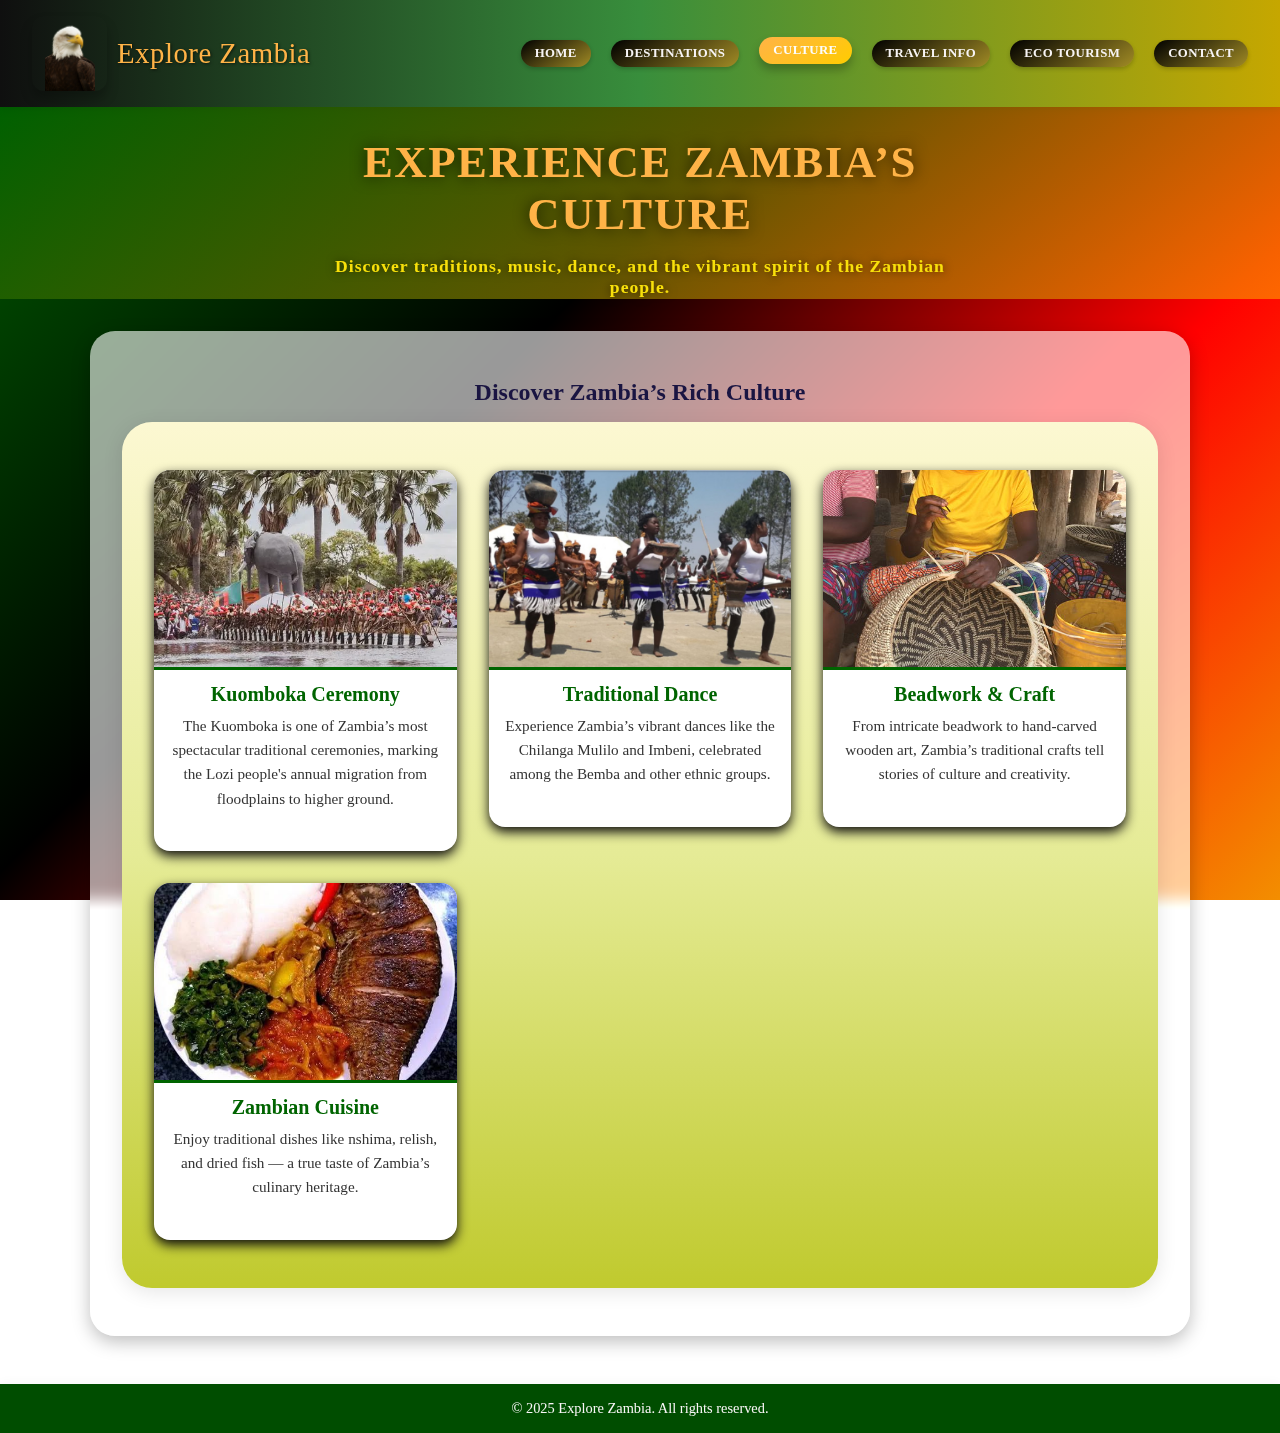
<file: culture.html>
<!DOCTYPE html>
<html lang="en">
<head>
  <meta charset="UTF-8" />
  <meta name="viewport" content="width=device-width, initial-scale=1.0" />
  <title>Explore Zambia - Culture</title>
  <link rel="stylesheet" href="assets/css/style.css" />
</head>
<body class="culture-page">

  <header>
    <a href="index.html" class="logo">
      <img class="eagle-icon" src="images/zedeagle-transparent.png" alt="Eagle Explore Zambia">
      <span>Explore Zambia</span>
    </a>
    <nav>
      <ul>
        <li><a href="index.html">Home</a></li>
        <li><a href="destinations.html">Destinations</a></li>
        <li><a href="culture.html" class="active">Culture</a></li>
        <li><a href="travel.html">Travel Info</a></li>
        <li><a href="eco.html">Eco Tourism</a></li>
        <li><a href="contact.html">Contact</a></li>
      </ul>
    </nav>
  </header>

  <!-- ===== CULTURE HERO SECTION ===== -->
  <section class="culture-hero">
    <div class="hero-text">
      <h1>Experience Zambia’s Culture</h1>
      <p>Discover traditions, music, dance, and the vibrant spirit of the Zambian people.</p>
    </div>
  </section>

  <!-- ===== MAIN CONTENT ===== -->
  <main>
  <h2>Discover Zambia’s Rich Culture</h2>

  <section class="destinations">

  <!-- Kuomboka Ceremony -->
  <a href="https://www.timeandtideafrica.com/blog/return-of-the-kuomboka-ceremony/"
     target="_blank" rel="noopener noreferrer" class="destination-card">
    <img src="images/kuomboka-ceremony.webp" alt="Kuomboka Ceremony">
    <h3>Kuomboka Ceremony</h3>
    <p>The Kuomboka is one of Zambia’s most spectacular traditional ceremonies, marking the Lozi people's annual migration from floodplains to higher ground.</p>
  </a>

  <!-- Traditional Dance -->
  <a href="https://kamangadance.wordpress.com/2009/10/15/description-and-demonstration-of-zambian-dances/"
     target="_blank" rel="noopener noreferrer" class="destination-card">
    <img src="images/traditional-dance.jpg" alt="Traditional Dance">
    <h3>Traditional Dance</h3>
    <p>Experience Zambia’s vibrant dances like the Chilanga Mulilo and Imbeni, celebrated among the Bemba and other ethnic groups.</p>
  </a>

  <!-- Beadwork & Craft -->
  <a href="https://www.etsy.com/uk/market/zambian_african_bead"
     target="_blank" rel="noopener noreferrer" class="destination-card">
    <img src="images/beadwork-craft.jpg" alt="Beadwork and Craft">
    <h3>Beadwork & Craft</h3>
    <p>From intricate beadwork to hand-carved wooden art, Zambia’s traditional crafts tell stories of culture and creativity.</p>
  </a>

  <!-- Zambian Cuisine -->
  <a href="https://www.discoverafrica.com/blog/delicious-local-dishes-to-enjoy-in-zambia/"
     target="_blank" rel="noopener noreferrer" class="destination-card">
    <img src="images/zambian-cuisine.jpg" alt="Zambian Cuisine">
    <h3>Zambian Cuisine</h3>
    <p>Enjoy traditional dishes like nshima, relish, and dried fish — a true taste of Zambia’s culinary heritage.</p>
  </a>

</section>

</main>

  <!-- ===== FOOTER ===== -->
  <footer>
    <p>&copy; 2025 Explore Zambia. All rights reserved.</p>
  </footer>

</body>
</html>
</file>
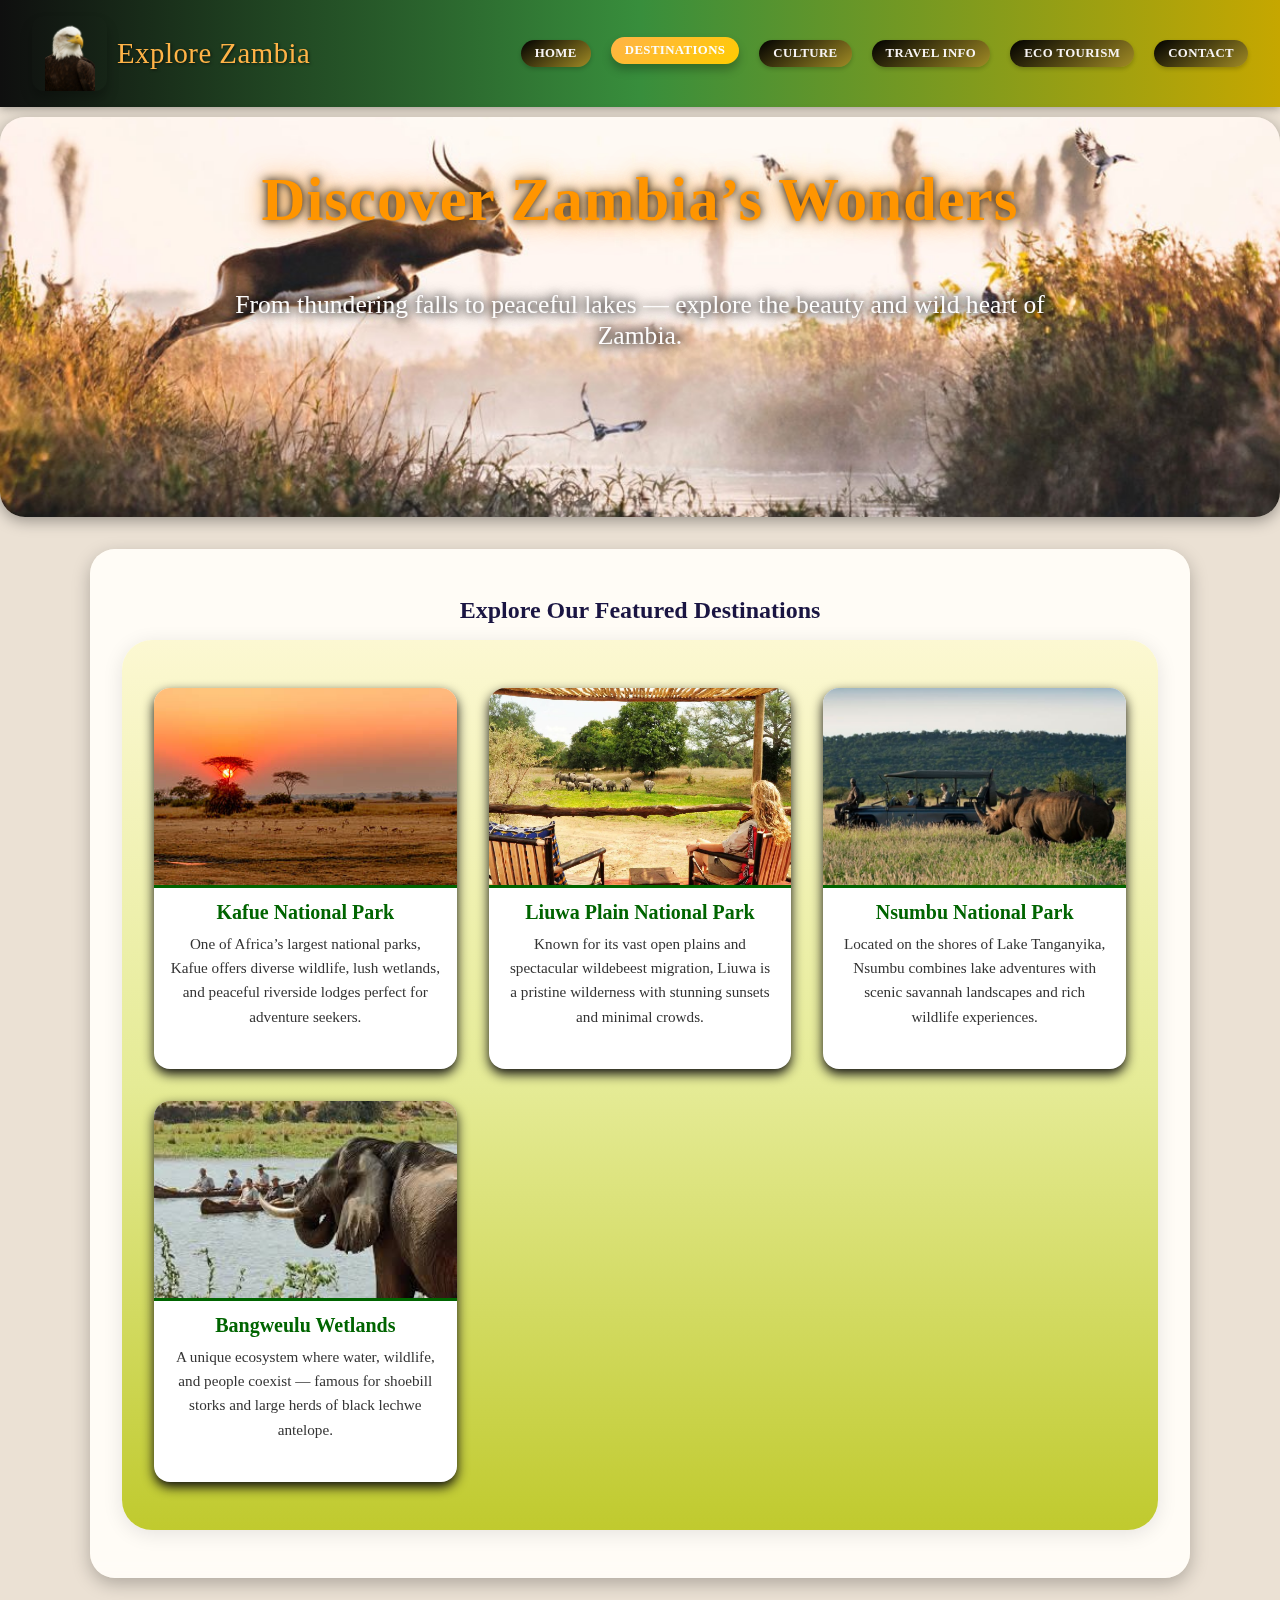
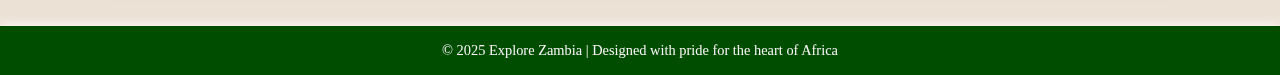
<file: destinations.html>
<!DOCTYPE html>
<html lang="en">
<head>
  <meta charset="UTF-8">
  <meta name="viewport" content="width=device-width, initial-scale=1.0">
  <title>Explore Zambia - Destinations</title>
  <link rel="stylesheet" href="assets/css/style.css">
</head>
<body class="destinations-page">

  <!-- ===== HEADER ===== -->
  <header>
    <a href="index.html" class="logo">
      <img src="images/zedeagle-transparent.png" alt="Eagle Logo" class="eagle-icon">
      <span>Explore Zambia</span>
    </a>

    <nav>
      <ul>
        <li><a href="index.html">Home</a></li>
        <li><a href="destinations.html" class="active">Destinations</a></li>
        <li><a href="culture.html">Culture</a></li>
        <li><a href="travel.html">Travel Info</a></li>
        <li><a href="eco.html">Eco Tourism</a></li>
        <li><a href="contact.html">Contact</a></li>
      </ul>
    </nav>
  </header>

  <!-- ===== HERO BANNER ===== -->
<section class="hero-banner"style="background-image: url('../images/beauty.jpg');">
  <div class="banner-content">
    <h1>Discover Zambia’s Wonders</h1>
    <p>From thundering falls to peaceful lakes — explore the beauty and wild heart of Zambia.</p>
  </div>
</section>

  <!-- ===== MAIN CONTENT ===== -->
  <!-- ===== MAIN CONTENT ===== -->
<main>
  <h2>Explore Our Featured Destinations</h2>

  <section class="destinations">

    <!-- Kafue National Park -->
    <a href="https://www.kafuenationalparkzambia.com/" 
       target="_blank" 
       rel="noopener noreferrer" 
       class="destination-card">
      <img src="images/safari.jpg" alt="Kafue National Park">
      <h3>Kafue National Park</h3>
      <p>
        One of Africa’s largest national parks, Kafue offers diverse wildlife, lush wetlands,
        and peaceful riverside lodges perfect for adventure seekers.
      </p>
    </a>

    <!-- Liuwa Plain National Park -->
    <a href="https://www.africanparks.org/the-parks/liuwa-plain" 
       target="_blank" 
       rel="noopener noreferrer" 
       class="destination-card">
      <img src="images/safari-zambia.jpg.webp" alt="Liuwa Plain National Park">
      <h3>Liuwa Plain National Park</h3>
      <p>
        Known for its vast open plains and spectacular wildebeest migration,
        Liuwa is a pristine wilderness with stunning sunsets and minimal crowds.
      </p>
    </a>

    <!-- Nsumbu National Park -->
    <a href="https://www.zambiatourism.com/destinations/national-parks/nsumbu-national-park/" 
       target="_blank" 
       rel="noopener noreferrer" 
       class="destination-card">
      <img src="images/nsumbu.jpg" alt="Nsumbu National Park">
      <h3>Nsumbu National Park</h3>
      <p>
        Located on the shores of Lake Tanganyika, Nsumbu combines lake adventures
        with scenic savannah landscapes and rich wildlife experiences.
      </p>
    </a>

    <!-- Bangweulu Wetlands -->
    <a href="https://en.wikipedia.org/wiki/Bangweulu_Wetlands" 
       target="_blank" 
       rel="noopener noreferrer" 
       class="destination-card">
      <img src="images/southluangwa.jpg" alt="Bangweulu Wetlands">
      <h3>Bangweulu Wetlands</h3>
      <p>
        A unique ecosystem where water, wildlife, and people coexist — famous for shoebill storks
        and large herds of black lechwe antelope.
      </p>
    </a>

  </section>
</main>

  <!-- ===== FOOTER ===== -->
  <footer>
    <p>&copy; 2025 Explore Zambia | Designed with pride for the heart of Africa</p>
  </footer>

</body>
</html>
</file>
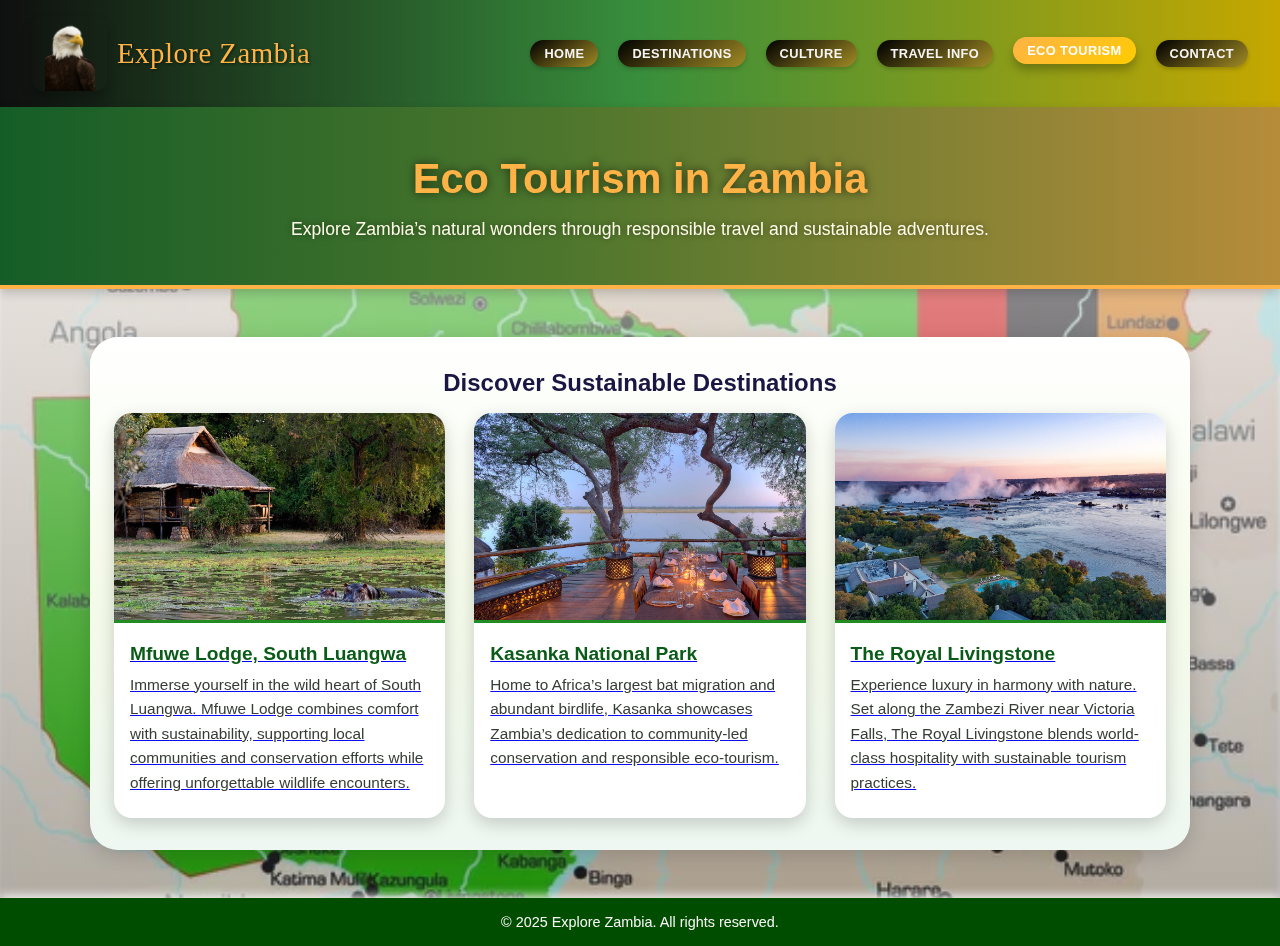
<file: eco.html>
<!DOCTYPE html>
<html lang="en">
<head>
  <meta charset="UTF-8" />
  <meta name="viewport" content="width=device-width, initial-scale=1.0" />
  <title>Eco Tourism in Zambia</title>
  <link rel="stylesheet" href="assets/css/style.css" />
</head>

<body class="eco-page">
  <!-- ===== HEADER ===== -->
  <header>
    <a href="index.html" class="logo">
      <img src="images/zedeagle-transparent.png" alt="Eagle Logo" class="eagle-icon" />
      <span>Explore Zambia</span>
    </a>

    <nav>
      <ul>
        <li><a href="index.html">Home</a></li>
        <li><a href="destinations.html">Destinations</a></li>
        <li><a href="culture.html">Culture</a></li>
        <li><a href="travel.html">Travel Info</a></li>
        <li><a href="eco.html" class="active">Eco Tourism</a></li>
        <li><a href="contact.html">Contact</a></li>
      </ul>
    </nav>
  </header>

  <!-- ===== HERO SECTION ===== -->
  <section class="eco-hero">
    <h1>Eco Tourism in Zambia</h1>
    <p>
      Explore Zambia’s natural wonders through responsible travel and sustainable adventures.
    </p>
  </section>

  <!-- ===== MAIN CONTENT ===== -->
  <main class="eco-content">
    <section class="eco-heading-banner">
      <h2>Discover Sustainable Destinations</h2>
    </section>

    <div class="eco-grid">

      <!-- Mfuwe Lodge -->
      <a href="https://www.bushcampcompany.com/camps/mfuwe-lodge" 
         target="_blank" 
         rel="noopener noreferrer" 
         class="eco-card">
        <img src="./images/slides/mfuwe-lodge-lg.jpg" alt="Mfuwe Lodge" />
        <h3>Mfuwe Lodge, South Luangwa</h3>
        <p>
          Immerse yourself in the wild heart of South Luangwa. Mfuwe Lodge combines comfort with sustainability,
          supporting local communities and conservation efforts while offering unforgettable wildlife encounters.
        </p>
      </a>

      <!-- Kasanka National Park -->
      <a href="https://kasanka.com/accommodation/" 
   target="_blank" 
   rel="noopener noreferrer" 
   class="eco-card">
  <img src="./images/slides/kasanka-river-lg.jpg" alt="Kasanka National Park" />
  <h3>Kasanka National Park</h3>
  <p>
    Home to Africa’s largest bat migration and abundant birdlife, Kasanka showcases Zambia’s dedication to
    community-led conservation and responsible eco-tourism.
  </p>
      </a>

      <!-- The Royal Livingstone -->
      <a href="https://www.anantara.com/en/royal-livingstone" 
         target="_blank" 
         rel="noopener noreferrer" 
         class="eco-card">
        <img src="./images/slides/the-royal-livingstone-lg.jpg" alt="The Royal Livingstone Hotel" />
        <h3>The Royal Livingstone</h3>
        <p>
          Experience luxury in harmony with nature. Set along the Zambezi River near Victoria Falls,
          The Royal Livingstone blends world-class hospitality with sustainable tourism practices.
        </p>
      </a>

    </div>
  </main>

  <!-- ===== FOOTER ===== -->
  <footer>
    <p>&copy; 2025 Explore Zambia. All rights reserved.</p>
  </footer>
</body>
</html>
</file>
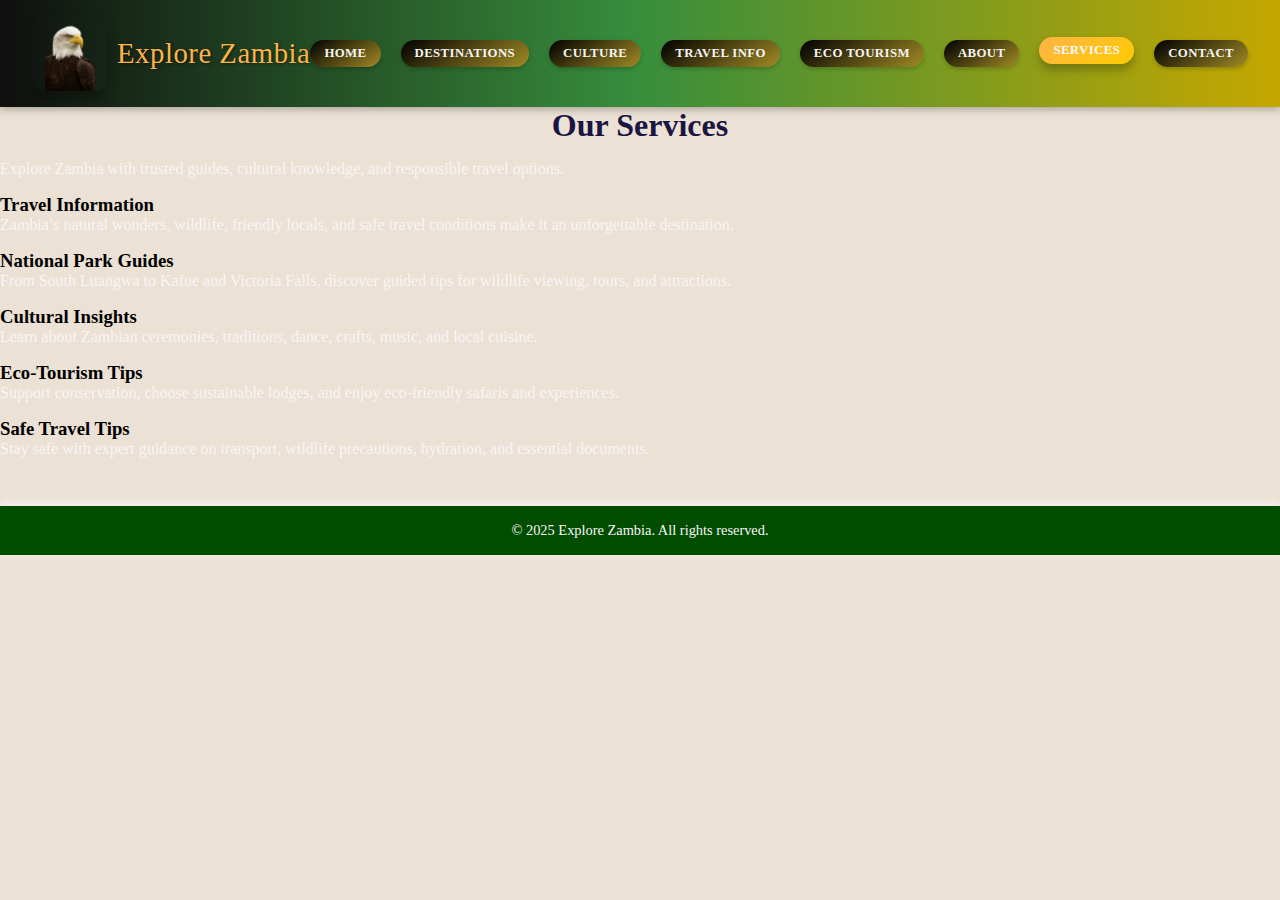
<file: services.html>
<!DOCTYPE html>
<html lang="en">
<head>
  <meta charset="UTF-8" />
  <meta name="viewport" content="width=device-width, initial-scale=1.0" />
  <title>Our Services - Explore Zambia</title>
  <link rel="stylesheet" href="assets/css/style.css" />
</head>

<body class="services-page">

<body class="services-page">

    <div class="services-pag"></div>

    <!-- HEADER -->
    <header>
      <a href="index.html" class="logo">
        <img src="images/zedeagle-transparent.png" alt="Eagle Logo" class="eagle-icon">
        <span>Explore Zambia</span>
      </a>

      <nav>
        <ul>
          <li><a href="index.html">Home</a></li>
          <li><a href="destinations.html">Destinations</a></li>
          <li><a href="culture.html">Culture</a></li>
          <li><a href="travel.html">Travel Info</a></li>
          <li><a href="eco.html">Eco Tourism</a></li>
          <li><a href="about.html">About</a></li>
          <li><a href="services.html" class="active">Services</a></li>
          <li><a href="contact.html">Contact</a></li>
        </ul>
      </nav>
    </header>

<!-- HERO SECTION -->
<section class="services-hero">
  <h1>Our Services</h1>
  <p>Explore Zambia with trusted guides, cultural knowledge, and responsible travel options.</p>
</section>

<!-- MAIN CONTAINER -->
<section class="services-section">

  <div class="services-grid">
    
    <!-- BOX 1 -->
    <div class="service-box">
      <h3>Travel Information</h3>
      <p>Zambia’s natural wonders, wildlife, friendly locals, and safe travel conditions make it an unforgettable destination.</p>
    </div>

    <!-- BOX 2 -->
    <div class="service-box">
      <h3>National Park Guides</h3>
      <p>From South Luangwa to Kafue and Victoria Falls, discover guided tips for wildlife viewing, tours, and attractions.</p>
    </div>

    <!-- BOX 3 -->
    <div class="service-box">
      <h3>Cultural Insights</h3>
      <p>Learn about Zambian ceremonies, traditions, dance, crafts, music, and local cuisine.</p>
    </div>

    <!-- BOX 4 -->
    <div class="service-box">
      <h3>Eco-Tourism Tips</h3>
      <p>Support conservation, choose sustainable lodges, and enjoy eco-friendly safaris and experiences.</p>
    </div>

    <!-- BOX 5 -->
    <div class="service-box">
      <h3>Safe Travel Tips</h3>
      <p>Stay safe with expert guidance on transport, wildlife precautions, hydration, and essential documents.</p>
    </div>

  </div>

</section>

<!-- FOOTER -->
<footer>
  <p>&copy; 2025 Explore Zambia. All rights reserved.</p>
</footer>

</body>
</html>
</file>
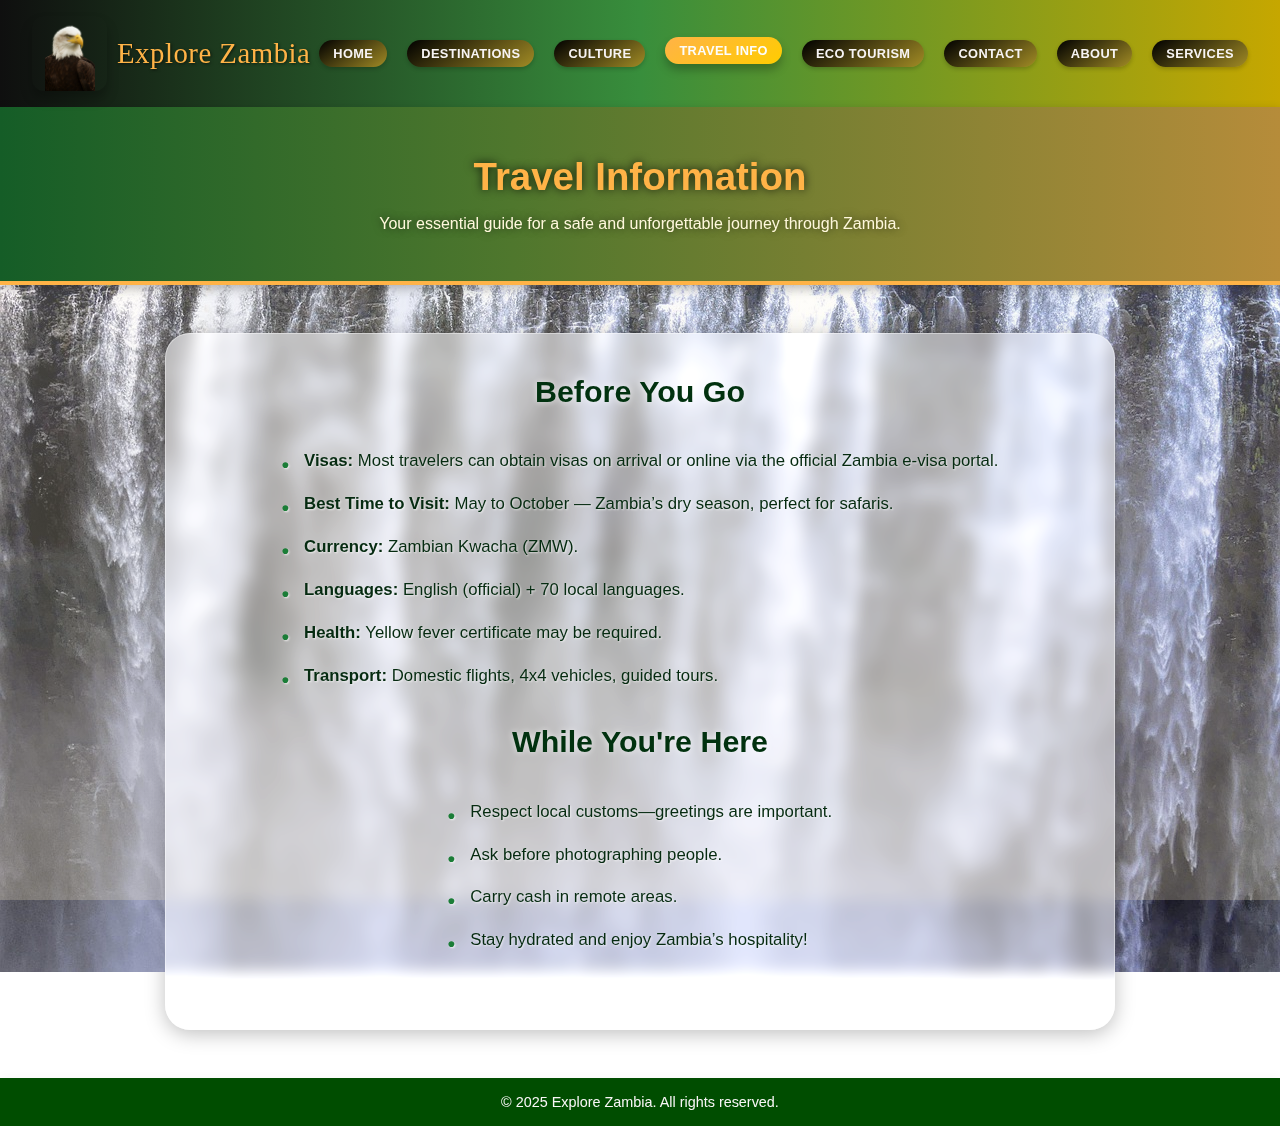
<file: travel.html>
<!DOCTYPE html>
<html lang="en">
<head>
  <meta charset="UTF-8" />
  <meta name="viewport" content="width=device-width, initial-scale=1.0" />
  <title>Explore Zambia - Travel Info</title>
  <link rel="stylesheet" href="assets/css/style.css" />
</head>

<body class="travel-page">

  <!-- HEADER -->
  <header>
    <a href="index.html" class="logo">
      <img src="images/zedeagle-transparent.png" alt="Eagle Logo" class="eagle-icon">
      <span>Explore Zambia</span>
    </a>

    <nav>
      <ul>
        <li><a href="index.html">Home</a></li>
        <li><a href="destinations.html">Destinations</a></li>
        <li><a href="culture.html">Culture</a></li>
        <li><a href="travel.html" class="active">Travel Info</a></li>
        <li><a href="eco.html">Eco Tourism</a></li>
        <li><a href="contact.html">Contact</a></li>
        <li><a href="about.html">About</a></li>
        <li><a href="services.html">Services</a></li>
      </ul>
    </nav>
  </header>

  <!-- HERO SECTION -->
  <section class="travel-hero">
    <h1>Travel Information</h1>
    <p>Your essential guide for a safe and unforgettable journey through Zambia.</p>
  </section>

  <!-- MAIN CONTENT -->
  <main class="travel-content">

    <section class="travel-basics">
      <h2>Before You Go</h2>
      <ul>
        <li><strong>Visas:</strong> Most travelers can obtain visas on arrival or online via the official Zambia e-visa portal.</li>
        <li><strong>Best Time to Visit:</strong> May to October — Zambia’s dry season, perfect for safaris.</li>
        <li><strong>Currency:</strong> Zambian Kwacha (ZMW).</li>
        <li><strong>Languages:</strong> English (official) + 70 local languages.</li>
        <li><strong>Health:</strong> Yellow fever certificate may be required.</li>
        <li><strong>Transport:</strong> Domestic flights, 4x4 vehicles, guided tours.</li>
      </ul>
    </section>

    <section class="travel-basics">
      <h2>While You're Here</h2>
      <ul>
        <li>Respect local customs—greetings are important.</li>
        <li>Ask before photographing people.</li>
        <li>Carry cash in remote areas.</li>
        <li>Stay hydrated and enjoy Zambia’s hospitality!</li>
      </ul>
    </section>

  </main>

  <!-- FOOTER -->
  <footer>
    <p>&copy; 2025 Explore Zambia. All rights reserved.</p>
  </footer>

</body>
</html>
</file>
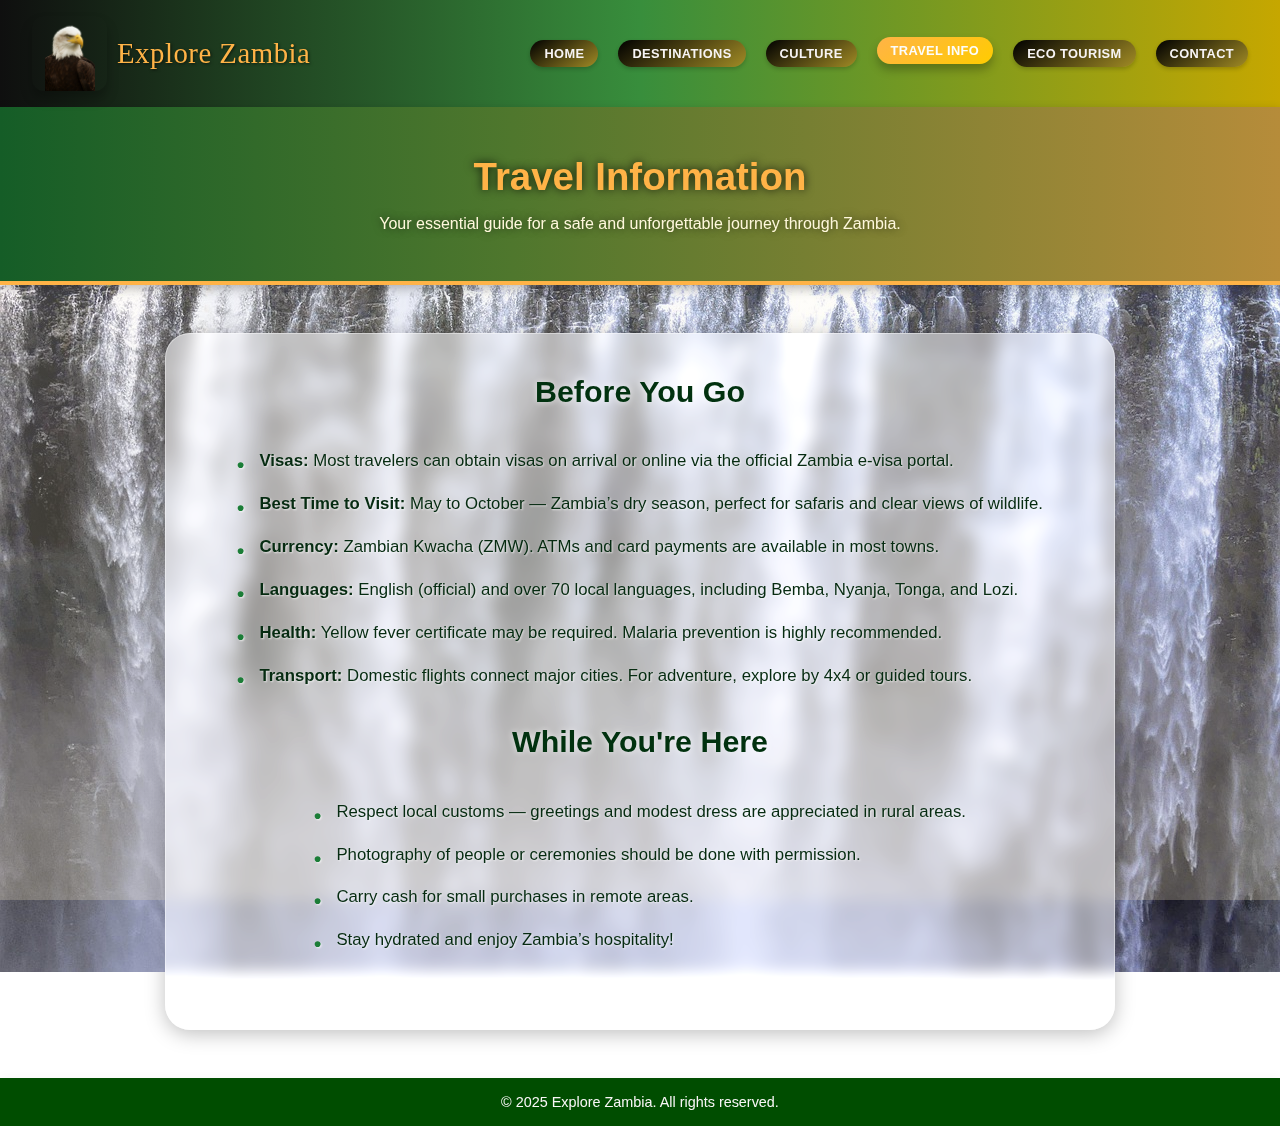
<file: assets/travel.html>
<!DOCTYPE html>
<html lang="en">
<head>
  <meta charset="UTF-8" />
  <meta name="viewport" content="width=device-width, initial-scale=1.0" />
  <title>Explore Zambia - Travel Info</title>
  <link rel="stylesheet" href="assets/css/style.css" />
</head>

<body class="travel-page">

  <!-- ===== HEADER ===== -->
  <header>
    <a href="index.html" class="logo">
      <img src="images/zedeagle-transparent.png" alt="Eagle Logo" class="eagle-icon">
      <span>Explore Zambia</span>
    </a>

    <nav>
      <ul>
        <li><a href="index.html">Home</a></li>
        <li><a href="destinations.html">Destinations</a></li>
        <li><a href="culture.html">Culture</a></li>
        <li><a href="travel.html" class="active">Travel Info</a></li>
        <li><a href="eco.html">Eco Tourism</a></li>
        <li><a href="contact.html">Contact</a></li>
      </ul>
    </nav>
  </header>

  <!-- ===== HERO SECTION ===== -->
  <section class="travel-hero">
    <h1>Travel Information</h1>
    <p>Your essential guide for a safe and unforgettable journey through Zambia.</p>
  </section>

  <!-- ===== MAIN CONTENT ===== -->
  <main class="travel-content">
    <h2>Before You Go</h2>
    <ul>
      <li><strong>Visas:</strong> Most travelers can obtain visas on arrival or online via the official Zambia e-visa portal.</li>
      <li><strong>Best Time to Visit:</strong> May to October — Zambia’s dry season, perfect for safaris and clear views of wildlife.</li>
      <li><strong>Currency:</strong> Zambian Kwacha (ZMW). ATMs and card payments are available in most towns.</li>
      <li><strong>Languages:</strong> English (official) and over 70 local languages, including Bemba, Nyanja, Tonga, and Lozi.</li>
      <li><strong>Health:</strong> Yellow fever certificate may be required. Malaria prevention is highly recommended.</li>
      <li><strong>Transport:</strong> Domestic flights connect major cities. For adventure, explore by 4x4 or guided tours.</li>
    </ul>

    <h2>While You're Here</h2>
    <ul>
      <li>Respect local customs — greetings and modest dress are appreciated in rural areas.</li>
      <li>Photography of people or ceremonies should be done with permission.</li>
      <li>Carry cash for small purchases in remote areas.</li>
      <li>Stay hydrated and enjoy Zambia’s hospitality!</li>
    </ul>
  </main>

  <!-- ===== FOOTER ===== -->
  <footer>
    <p>&copy; 2025 Explore Zambia. All rights reserved.</p>
  </footer>

</body>
</html>
</file>
<file: assets/css/style.css>
/* ===== Basic Reset ===== */
* {
  margin: 0;
  padding: 0;
  box-sizing: border-box;
}

body {
  background-color: #ebe1d4;
  background-image:
    url("https://www.transparenttextures.com/patterns/papyrus.png");
  background-size: cover;
  background-attachment: fixed;
  background-position: center;
}
.banner-content {
 margin: 10px 0 5px 0;
  height: 400px;
}

.hero-banner {
  margin: 10px 0 30px 0;
}


/* ===== HEADER ===== */
header {
  background: linear-gradient(90deg, #1b5e20 0%, #388e3c 50%, #c6a700 100%);
  color: #fff;
  display: flex;
  justify-content: space-between;
  align-items: center;
  padding: 1rem 2rem;
  box-shadow: 0 2px 8px rgba(0, 0, 0, 0.25);
}

/* Logo */
.logo {
  display: flex;
  align-items: center;
  gap: 10px;
  background: transparent;
  text-decoration: none;
}

.eagle-icon {
  width: 75px;
  height: 75px;
  object-fit: contain;
  background: none;
  border: none;
  border-radius: 12px;
  box-shadow: 0 8px 12px rgba(0, 0, 0, 0.25);
  transform: translateY(0);
  transition: transform 0.3s ease, box-shadow 0.3s ease;
}

.eagle-icon:hover {
  transform: translateY(-5px);
  box-shadow: 0 12px 20px rgba(0, 0, 0, 0.35);
}

.logo span {
  color: #fff;
  font-weight: bold;
  font-size: 1.6rem;
  transition: all 0.3s ease;
}

.logo span:hover {
  color: #e9c00b;
  text-shadow: 0 0 8px rgba(255, 204, 0, 0.6);
}

/* Navigation */
nav ul {
  list-style: none;
  display: flex;
  gap: 25px;
  margin: 0;
  padding: 0;
}

/* ===== NAVIGATION MENU ===== */
nav ul {
  list-style: none;
  display: flex;
  gap: 20px;
  margin: 0;
  padding: 0;
}

/* ===== OVAL LINK STYLING ===== */
nav a {
  display: inline-block;
  padding: 6px 14px; /* smaller padding */
  border-radius: 40px; /* slightly less oval */
  background: linear-gradient(145deg, #000000, #a18b25);
  color: #f7f4f4;
  font-weight: 600;
  font-size: 0.8rem; /* smaller text size */
  letter-spacing: 0.4px;
  text-transform: uppercase;
  text-decoration: none;
  box-shadow: 0 2px 4px rgba(0, 0, 0, 0.2);
  transition: all 0.3s ease;
}

/* ===== Hover / Active Effects ===== */
nav a:hover,
nav a.active {
  background: linear-gradient(145deg, #ffb347, #ffcc00); /* Zambia copper/gold */
  color: #fcfdfc; /* dark green text */
  transform: translateY(-3px);
  box-shadow: 0 6px 10px rgba(0, 0, 0, 0.25);
}

/* ===== HERO VIDEO SLIDER ===== */
.hero-slider {
  position: relative;
  width: 100%;
  height: 75vh;
  overflow: hidden;
}

.video-slide {
  position: absolute;
  top: 0;
  left: 0;
  width: 100%;
  height: 100%;
  opacity: 0;
  transition: opacity 1.5s ease-in-out;
  z-index: 0;
}

.video-slide video {
  width: 100%;
  height: 100%;
  object-fit: cover;
}

.video-slide.active {
  opacity: 1;
  z-index: 1;
}

/* ===== HERO TEXT (Above Video) ===== */
.hero-text {
  position: absolute;
  top: 15%;
  left: 50%;
  transform: translateX(-50%);
  text-align: center;
  background: none;
  z-index: 3;
}

.hero-text h1 {
  font-size: 4em;
  color: #f06407;
  font-weight: 800;
  text-transform: uppercase;
  letter-spacing: 1.5px;
  text-shadow:
    0 0 12px rgba(5, 5, 5, 0.8),
    0 0 20px rgba(255, 179, 71, 0.8);
}

.hero-text p {
  font-size: 1.4em;
  color: #ffe291f5;
  font-weight: 600;
  margin-top: 10px;
  text-shadow: 0 0 10px rgba(0, 0, 0, 0.8);
  letter-spacing: 1px;
}

/* ===== MAIN CONTENT ===== */
main {
  padding: 3rem 2rem;
  max-width: 1100px;
  margin: 2rem auto;
  background: linear-gradient(180deg, #ffffff 0%, #f5fbe9 40%, #e9f5f0 100%);
  border-radius: 42px;
  box-shadow: 0 4px 15px rgba(0, 0, 0, 0.15);
}

h1, h2 {
  color: #1a1542;
  margin-bottom: 1rem;
  text-align: center;
}

p {
  margin-bottom: 1rem;
  color: #f8f6f6;
}

/* ===== DESTINATIONS SECTION ===== */
.destinations {
  display: grid;
  grid-template-columns: repeat(auto-fit, minmax(250px, 1fr));
  gap: 2rem;
  justify-content: center;
  align-items: start;
  padding: 2rem 0;
}

/* ===== DESTINATION CARD ===== */
.hero-banner {
  position: relative;
  background: url("../images/beauty.jpg") center/cover no-repeat;
  height: 400px;
  border-radius: 25px;
  margin: 2rem auto;
  display: flex;
  align-items: center;
  justify-content: center;
  text-align: center;
  box-shadow: 0 4px 15px rgba(0, 0, 0, 0.35);
  overflow: hidden;
}

.destination-card:hover {
  transform: translateY(-10px);
  box-shadow: 0 8px 16px rgba(0, 0, 0, 0.25);
}

.destination-card img {
  width: 100%;
  height: 160px;
  object-fit: cover;
  border-bottom: 3px solid #006400;
}

.destination-card h3 {
  color: #006400;
  font-size: 1.1rem;
  margin: 1rem 0 0.5rem;
}

.destination-card p {
  color: #444;
  font-size: 0.9rem;
  padding: 0 1rem 1.5rem;
  line-height: 1.5;
}

/* ===== INTRO & HIGHLIGHTS SECTIONS ===== */
.intro, 
.highlights {
  text-align: center;
  padding: 3rem 2rem;
  max-width: 1000px;
  margin: 3rem auto;
  border-radius: 25px;
  background: linear-gradient(
    145deg,
    rgba(10, 230, 10, 0.85) 0%, 
    rgba(255, 140, 0, 0.85) 100%
  );
  color: #fff;
  box-shadow: 0 6px 16px rgba(0, 0, 0, 0.25);
  position: relative;
  overflow: hidden;
}

.intro h2, 
.highlights h2 {
  color: #e2e60d;
  margin-bottom: 1.5rem;
  font-size: 2rem;
  text-shadow: 2px 2px 4px rgba(0, 0, 0, 0.5);
  border-bottom: 3px solid #000;
  display: inline-block;
  padding-bottom: 0.5rem;
}

/* ===== FOOTER ===== */
footer {
  text-align: center;
  background: #004d00;
  color: #fff;
  padding: 1rem 0;
  margin-top: 3rem;
  font-size: 0.9rem;
  box-shadow: 0 -2px 10px rgb(248, 248, 248);
}

footer p {
  margin: 0;
}

/* ===== TOP ATTRACTIONS IMAGE GRID ===== */
.attractions-grid {
  display: grid;
  grid-template-columns: repeat(auto-fit, minmax(260px, 1fr));
  gap: 2rem;
  margin-top: 2rem;
  justify-items: center;
}

.attraction-card {
  background: #fff;
  border-radius: 16px;
  overflow: hidden;
  box-shadow: 0 5px 12px rgba(243, 238, 238, 0.15);
  transition: transform 0.3s ease, box-shadow 0.3s ease;
  text-align: center;
  max-width: 300px;
}

.attraction-card:hover {
  transform: translateY(-8px);
  box-shadow: 0 12px 18px rgba(0, 0, 0, 0.25);
}

.attraction-card img {
  width: 100%;
  height: 180px;
  object-fit: cover;
  border-bottom: 3px solid #006400;
}

.attraction-card h3 {
  color: #006400;
  font-size: 1.2rem;
  margin-top: 0.8rem;
}

.attraction-card p {
  color: #333;
  font-size: 0.9rem;
  padding: 0 1rem 1.2rem;
  line-height: 1.5;
}
/* ===== DESTINATIONS PAGE STYLING ===== */
.destinations {
  display: grid;
  grid-template-columns: repeat(auto-fit, minmax(280px, 1fr));
  gap: 2rem;
  justify-items: center;
  padding: 3rem 2rem;
  background: linear-gradient(180deg, #fcf8d2 0%, #e5eb96 50%, #c0ca2e 100%);
  border-radius: 30px;
  box-shadow: 0 4px 20px rgba(0, 0, 0, 0.1);
}

.destination-card {
  background: #fff;
  border-radius: 16px;
  overflow: hidden;
  box-shadow: 0 5px 12px rgb(14, 13, 13);
  transition: transform 0.3s ease, box-shadow 0.3s ease;
  text-align: center;
  max-width: 320px;
}

.destination-card:hover {
  transform: translateY(-8px);
  box-shadow: 0 10px 20px rgba(255, 179, 71, 0.3);
}

.destination-card img {
  width: 100%;
  height: 200px;
  object-fit: cover;
  border-bottom: 3px solid #006400;
}

.destination-card h3 {
  color: #006400;
  font-size: 1.25rem;
  margin-top: 0.8rem;
}

.destination-card p {
  color: #333;
  font-size: 0.95rem;
  padding: 0 1rem 1.5rem;
  line-height: 1.6;
}

.banner-content h1 {
  font-size: 3rem;
  color: #ffb347; /* Zambia copper-gold tone */
  text-shadow:
    0 0 10px rgba(247, 246, 246, 0.8),
    0 0 20px rgba(255, 179, 71, 0.8),
    0 0 30px rgba(255, 153, 51, 0.7);
  letter-spacing: 1px;
  font-weight: 800;
}

.banner-content p {
  font-size: 1.3rem;
  color: #ffe3e3; /* warm cream color for visibility */
  text-shadow:
    0 0 8px rgba(8, 8, 8, 0.7),
    0 0 15px rgba(255, 255, 255, 0.6);
  margin-top: 0.8rem;
  line-height: 1.6;
}

.banner-content p {
  font-size: 1.2rem;
  color: #3a3a3a;
  margin-top: 1rem;
}
.banner-content {
  position: relative;
  z-index: 2;
  max-width: 900px;
  margin: 0 auto; /* Centers horizontally */
  text-align: center; /* Centers text */
  padding: 3rem 2rem;
}

/* Title */
.banner-content h1 {
  font-size: 1.8rem;
  color: #0536d6; /* Zambia copper-gold */
  text-shadow:
    0 0 10px rgb(7, 7, 7),
    0 0 20px rgba(255, 179, 71, 0.8),
    0 0 30px rgba(255, 153, 51, 0.7);
  letter-spacing: 1px;
  font-weight:200;
  text-align: center;
  margin-bottom: 1rem;
}
/* Subtitle */
.banner-content p {
  font-size: 1.8rem;
  color: #f6f4fa;
  text-shadow:
    0 0 8px rgb(3, 3, 0),
    0 0 15px rgb(7, 6, 1);
  margin-top: 0rem;   /* <<< moves text UP */
  line-height: 1.2;
  text-align: center;
}
/* ===== DESTINATIONS PAGE BACKGROUND ===== */
/* ===== CULTURE PAGE BACKGROUND (Zambia Colors) ===== */
body.culture-page {
  background: linear-gradient(
    135deg,
    #006400 0%,      /* Zambia green */
    #000000 40%,     /* black stripe */
    #ff0000 70%,     /* red stripe */
    #f38e00 100%     /* golden copper tone */
  );
  background-attachment: fixed;
  background-size: cover;
  color: #fff;
}

.culture-hero {
  position: relative;
  text-align: center;
  padding: 6rem 2rem;
  background: linear-gradient(145deg, rgba(0, 100, 0, 0.7), rgba(255, 140, 0, 0.7));
  color: #f8f7f7;
}

.culture-hero h1 {
  font-size: 2.8em;
  color: #ffb347;
  font-weight: 900;
  text-shadow: 0 0 15px rgba(0, 0, 0, 0.7);
}

.culture-hero p {
  font-size: 1.1em;
  color: #f8e00a;
  text-shadow: 0 0 10px rgba(0, 0, 0, 0.6);
  margin-top: 1rem;
}

.culture-gallery {
  display: grid;
  grid-template-columns: repeat(auto-fit, minmax(260px, 1fr));
  gap: 2rem;
  margin: 3rem 0;
}

.culture-card {
  background: rgba(255, 255, 255, 0.9);
  border-radius: 16px;
  overflow: hidden;
  box-shadow: 0 5px 12px rgba(0, 0, 0, 0.2);
  text-align: center;
  transition: transform 0.3s ease, box-shadow 0.3s ease;
}

.culture-card:hover {
  transform: translateY(-8px);
  box-shadow: 0 10px 18px rgba(255, 140, 0, 0.3);
}

.culture-card img {
  width: 100%;
  height: 200px;
  object-fit: cover;
  border-bottom: 4px solid #ffb347;
}

.culture-card h3 {
  color: #006400;
  font-size: 1.3rem;
  margin: 1rem 0 0.5rem;
}

.culture-card p {
  color: #b4981c;
  padding: 0 1rem 1.5rem;
  font-size: 1rem;
  line-height: 1.6;
}
/* === FINAL TWEAK: Destinations hero subtitle position === */
.hero-banner .banner-content p {
  position: relative;
  top: -10px;          /* move the line UP – adjust this number if needed */
  margin-top: 0;       /* cancel any previous margin-top */
  font-size: 1.6rem;
  color: #fdfcfc;
  text-shadow:
    0 0 8px rgba(10, 9, 9, 0.9),
    0 0 15px rgba(5, 5, 5, 0.9);
}
/* ===== CULTURE PAGE ===== */

.culture-gallery {
  display: grid;
  grid-template-columns: repeat(auto-fit, minmax(260px, 1fr));
  gap: 2rem;
  justify-items: center;
  padding: 3rem 2rem;
}

.culture-card {
  background: rgba(255, 255, 255, 0.9);
  border-radius: 16px;
  overflow: hidden;
  box-shadow: 0 6px 16px rgba(0, 0, 0, 0.25);
  text-align: center;
  transition: transform 0.3s ease, box-shadow 0.3s ease;
  max-width: 320px;
}

.culture-card:hover {
  transform: translateY(-8px);
  box-shadow: 0 10px 20px rgba(255, 179, 71, 0.4);
}

.culture-card img {
  width: 100%;
  height: 200px;
  object-fit: cover;
  border-bottom: 4px solid #228b22;
}

.culture-card h3 {
  color: #004d00;
  margin-top: 0.8rem;
  font-size: 1.25rem;
  font-weight: bold;
}

.culture-card p {
  color: #333;
  font-size: 0.95rem;
  padding: 0 1rem 1.5rem;
  line-height: 1.4
}

/* ===== TRAVEL PAGE BACKGROUND WITH MOSIOTONIA IMAGE ===== */
body.travel-page {
  background:
    linear-gradient(rgba(255, 255, 255, 0.35), rgba(245, 230, 190, 0.35)), /* almost transparent */
    url("../../images/mosiotonia.jpg") center/cover no-repeat fixed;
  background-attachment: fixed;
  background-size: cover;
  background-repeat: no-repeat;
  background-position: center;
  color: #222; /* slightly darker for contrast */
  font-family: 'Poppins', sans-serif;
}

/* Optional: make content easier to read over vivid photo */
.travel-content {
  background: rgba(248, 247, 247, 0.93);
  backdrop-filter: blur(8px);
  border-radius: 25px;
  box-shadow: 0 6px 18px rgba(0, 0, 0, 0.25);
}

/* Hero Section */
/* ===== TRAVEL CONTENT - WATER GLASS EFFECT ===== */
/* ===== Basic Reset ===== */
* {
  margin: 0;
  padding: 0;
  box-sizing: border-box;
}

body {
  background-color: #ebe1d4;
  background-image:
    url("https://www.transparenttextures.com/patterns/papyrus.png");
  background-size: cover;
  background-attachment: fixed;
  background-position: center;
}
.banner-content {
 margin: 10px 0 5px 0;
  height: 400px;
}

.hero-banner {
  margin: 10px 0 30px 0;
}


/* ===== HEADER ===== */
header {
  background: linear-gradient(90deg, #1b5e20 0%, #388e3c 50%, #c6a700 100%);
  color: #fff;
  display: flex;
  justify-content: space-between;
  align-items: center;
  padding: 1rem 2rem;
  box-shadow: 0 2px 8px rgba(0, 0, 0, 0.25);
}

/* Logo */
.logo {
  display: flex;
  align-items: center;
  gap: 10px;
  background: transparent;
  text-decoration: none;
}

.eagle-icon {
  width: 75px;
  height: 75px;
  object-fit: contain;
  background: none;
  border: none;
  border-radius: 12px;
  box-shadow: 0 8px 12px rgba(0, 0, 0, 0.25);
  transform: translateY(0);
  transition: transform 0.3s ease, box-shadow 0.3s ease;
}

.eagle-icon:hover {
  transform: translateY(-5px);
  box-shadow: 0 12px 20px rgba(0, 0, 0, 0.35);
}

.logo span {
  color: #fff;
  font-weight: bold;
  font-size: 1.6rem;
  transition: all 0.3s ease;
}

.logo span:hover {
  color: #e9c00b;
  text-shadow: 0 0 8px rgba(255, 204, 0, 0.6);
}

/* Navigation */
nav ul {
  list-style: none;
  display: flex;
  gap: 25px;
  margin: 0;
  padding: 0;
}

/* ===== NAVIGATION MENU ===== */
nav ul {
  list-style: none;
  display: flex;
  gap: 20px;
  margin: 0;
  padding: 0;
}

/* ===== OVAL LINK STYLING ===== */
nav a {
  display: inline-block;
  padding: 6px 14px; /* smaller padding */
  border-radius: 40px; /* slightly less oval */
  background: linear-gradient(145deg, #000000, #a18b25);
  color: #f7f4f4;
  font-weight: 600;
  font-size: 0.8rem; /* smaller text size */
  letter-spacing: 0.4px;
  text-transform: uppercase;
  text-decoration: none;
  box-shadow: 0 2px 4px rgba(0, 0, 0, 0.2);
  transition: all 0.3s ease;
}

/* ===== Hover / Active Effects ===== */
nav a:hover,
nav a.active {
  background: linear-gradient(145deg, #ffb347, #ffcc00); /* Zambia copper/gold */
  color: #fcfdfc; /* dark green text */
  transform: translateY(-3px);
  box-shadow: 0 6px 10px rgba(0, 0, 0, 0.25);
}

/* ===== HERO VIDEO SLIDER ===== */
.hero-slider {
  position: relative;
  width: 100%;
  height: 75vh;
  overflow: hidden;
}

.video-slide {
  position: absolute;
  top: 0;
  left: 0;
  width: 100%;
  height: 100%;
  opacity: 0;
  transition: opacity 1.5s ease-in-out;
  z-index: 0;
}

.video-slide video {
  width: 100%;
  height: 100%;
  object-fit: cover;
}

.video-slide.active {
  opacity: 1;
  z-index: 1;
}

/* ===== HERO TEXT (Above Video) ===== */
.hero-text {
  position: absolute;
  top: 15%;
  left: 50%;
  transform: translateX(-50%);
  text-align: center;
  background: none;
  z-index: 3;
}

.hero-text h1 {
  font-size: 4em;
  color: #f06407;
  font-weight: 800;
  text-transform: uppercase;
  letter-spacing: 1.5px;
  text-shadow:
    0 0 12px rgba(5, 5, 5, 0.8),
    0 0 20px rgba(255, 179, 71, 0.8);
}

.hero-text p {
  font-size: 1.4em;
  color: #ffe291f5;
  font-weight: 600;
  margin-top: 10px;
  text-shadow: 0 0 10px rgba(0, 0, 0, 0.8);
  letter-spacing: 1px;
}

/* ===== MAIN CONTENT ===== */
main {
  padding: 3rem 2rem;
  max-width: 1100px;
  margin: 2rem auto;
  background: linear-gradient(180deg, #ffffff 0%, #f5fbe9 40%, #e9f5f0 100%);
  border-radius: 42px;
  box-shadow: 0 4px 15px rgba(0, 0, 0, 0.15);
}

h1, h2 {
  color: #1a1542;
  margin-bottom: 1rem;
  text-align: center;
}

p {
  margin-bottom: 1rem;
  color: #f8f6f6;
}

/* ===== DESTINATIONS SECTION ===== */
.destinations {
  display: grid;
  grid-template-columns: repeat(auto-fit, minmax(250px, 1fr));
  gap: 2rem;
  justify-content: center;
  align-items: start;
  padding: 2rem 0;
}

/* ===== DESTINATION CARD ===== */
.destination-card {
  background: #070101;
  border-radius: 12px;
  overflow: hidden;
  box-shadow: 0 4px 10px rgba(0, 0, 0, 0.15);
  transition: transform 0.3s ease, box-shadow 0.3s ease;
  text-align: center;
  animation: fadeInUp 0.8s ease forwards;
}

.destination-card:hover {
  transform: translateY(-10px);
  box-shadow: 0 8px 16px rgba(0, 0, 0, 0.25);
}

.destination-card img {
  width: 100%;
  height: 160px;
  object-fit: cover;
  border-bottom: 3px solid #006400;
}

.destination-card h3 {
  color: #006400;
  font-size: 1.1rem;
  margin: 1rem 0 0.5rem;
}

.destination-card p {
  color: #444;
  font-size: 0.9rem;
  padding: 0 1rem 1.5rem;
  line-height: 1.5;
}

/* ===== INTRO & HIGHLIGHTS SECTIONS ===== */
.intro, 
.highlights {
  text-align: center;
  padding: 3rem 2rem;
  max-width: 1000px;
  margin: 3rem auto;
  border-radius: 25px;
  background: linear-gradient(
    145deg,
    rgba(10, 230, 10, 0.85) 0%, 
    rgba(255, 140, 0, 0.85) 100%
  );
  color: #fff;
  box-shadow: 0 6px 16px rgba(0, 0, 0, 0.25);
  position: relative;
  overflow: hidden;
}

.intro h2, 
.highlights h2 {
  color: #e2e60d;
  margin-bottom: 1.5rem;
  font-size: 2rem;
  text-shadow: 2px 2px 4px rgba(0, 0, 0, 0.5);
  border-bottom: 3px solid #000;
  display: inline-block;
  padding-bottom: 0.5rem;
}

/* ===== FOOTER ===== */
footer {
  text-align: center;
  background: #004d00;
  color: #fff;
  padding: 1rem 0;
  margin-top: 3rem;
  font-size: 0.9rem;
  box-shadow: 0 -2px 10px rgb(248, 248, 248);
}

footer p {
  margin: 0;
}

/* ===== TOP ATTRACTIONS IMAGE GRID ===== */
.attractions-grid {
  display: grid;
  grid-template-columns: repeat(auto-fit, minmax(260px, 1fr));
  gap: 2rem;
  margin-top: 2rem;
  justify-items: center;
}

.attraction-card {
  background: #fff;
  border-radius: 16px;
  overflow: hidden;
  box-shadow: 0 5px 12px rgba(243, 238, 238, 0.15);
  transition: transform 0.3s ease, box-shadow 0.3s ease;
  text-align: center;
  max-width: 300px;
}

.attraction-card:hover {
  transform: translateY(-8px);
  box-shadow: 0 12px 18px rgba(0, 0, 0, 0.25);
}

.attraction-card img {
  width: 100%;
  height: 180px;
  object-fit: cover;
  border-bottom: 3px solid #006400;
}

.attraction-card h3 {
  color: #006400;
  font-size: 1.2rem;
  margin-top: 0.8rem;
}

.attraction-card p {
  color: #333;
  font-size: 0.9rem;
  padding: 0 1rem 1.2rem;
  line-height: 1.5;
}
/* ===== DESTINATIONS PAGE STYLING ===== */
.destinations {
  display: grid;
  grid-template-columns: repeat(auto-fit, minmax(280px, 1fr));
  gap: 2rem;
  justify-items: center;
  padding: 3rem 2rem;
  background: linear-gradient(180deg, #fcf8d2 0%, #e5eb96 50%, #c0ca2e 100%);
  border-radius: 30px;
  box-shadow: 0 4px 20px rgba(0, 0, 0, 0.1);
}

.destination-card {
  background: #fff;
  border-radius: 16px;
  overflow: hidden;
  box-shadow: 0 5px 12px rgb(14, 13, 13);
  transition: transform 0.3s ease, box-shadow 0.3s ease;
  text-align: center;
  max-width: 320px;
}

.destination-card:hover {
  transform: translateY(-8px);
  box-shadow: 0 10px 20px rgba(255, 179, 71, 0.3);
}

.destination-card img {
  width: 100%;
  height: 200px;
  object-fit: cover;
  border-bottom: 3px solid #006400;
}

.destination-card h3 {
  color: #006400;
  font-size: 1.25rem;
  margin-top: 0.8rem;
}

.destination-card p {
  color: #333;
  font-size: 0.95rem;
  padding: 0 1rem 1.5rem;
  line-height: 1.6;
}

.banner-content h1 {
  font-size: 3rem;
  color: #ffb347; /* Zambia copper-gold tone */
  text-shadow:
    0 0 10px rgba(247, 246, 246, 0.8),
    0 0 20px rgba(255, 179, 71, 0.8),
    0 0 30px rgba(255, 153, 51, 0.7);
  letter-spacing: 1px;
  font-weight: 800;
}

.banner-content p {
  font-size: 1.3rem;
  color: #ffe3e3; /* warm cream color for visibility */
  text-shadow:
    0 0 8px rgba(8, 8, 8, 0.7),
    0 0 15px rgba(255, 255, 255, 0.6);
  margin-top: 0.8rem;
  line-height: 1.6;
}

.banner-content p {
  font-size: 1.2rem;
  color: #3a3a3a;
  margin-top: 1rem;
}
.banner-content {
  position: relative;
  z-index: 2;
  max-width: 900px;
  margin: 0 auto; /* Centers horizontally */
  text-align: center; /* Centers text */
  padding: 3rem 2rem;
}

/* Title */
.banner-content h1 {
  font-size: 3.8rem;
  color: #ff9500; /* Zambia copper-gold */
  text-shadow:
    0 0 10px rgb(7, 7, 7),
    0 0 20px rgba(255, 179, 71, 0.8),
    0 0 30px rgba(255, 153, 51, 0.7);
  letter-spacing: 1px;
  font-weight:900;
  text-align: center;
  margin-bottom: 1rem;
}

/* Subtitle */
.banner-content p {
  font-size: 1.8rem;
  color: #faf9fc; /* warm cream for visibility */
  text-shadow:
    0 0 8px rgb(3, 3, 0),
    0 0 15px rgb(7, 6, 1);
  margin-top: 9.8rem;
  line-height: 1.2;
  text-align: center;
}
/* ===== DESTINATIONS PAGE BACKGROUND ===== */
/* ===== CULTURE PAGE BACKGROUND (Zambia Colors) ===== */
body.culture-page {
  background: linear-gradient(
    135deg,
    #006400 0%,      /* Zambia green */
    #000000 40%,     /* black stripe */
    #ff0000 70%,     /* red stripe */
    #f38e00 100%     /* golden copper tone */
  );
  background-attachment: fixed;
  background-size: cover;
  color: #fff;
}

.culture-hero {
  position: relative;
  text-align: center;
  padding: 6rem 2rem;
  background: linear-gradient(145deg, rgba(0, 100, 0, 0.7), rgba(255, 140, 0, 0.7));
  color: #f8f7f7;
}

.culture-hero h1 {
  font-size: 2.8em;
  color: #ffb347;
  font-weight: 900;
  text-shadow: 0 0 15px rgba(0, 0, 0, 0.7);
}

.culture-hero p {
  font-size: 1.1em;
  color: #f8e00a;
  text-shadow: 0 0 10px rgba(0, 0, 0, 0.6);
  margin-top: 1rem;
}

.culture-gallery {
  display: grid;
  grid-template-columns: repeat(auto-fit, minmax(260px, 1fr));
  gap: 2rem;
  margin: 3rem 0;
}

.culture-card {
  background: rgba(255, 255, 255, 0.9);
  border-radius: 16px;
  overflow: hidden;
  box-shadow: 0 5px 12px rgba(0, 0, 0, 0.2);
  text-align: center;
  transition: transform 0.3s ease, box-shadow 0.3s ease;
}

.culture-card:hover {
  transform: translateY(-8px);
  box-shadow: 0 10px 18px rgba(255, 140, 0, 0.3);
}

.culture-card img {
  width: 100%;
  height: 200px;
  object-fit: cover;
  border-bottom: 4px solid #ffb347;
}

.culture-card h3 {
  color: #006400;
  font-size: 1.3rem;
  margin: 1rem 0 0.5rem;
}

.culture-card p {
  color: #b4981c;
  padding: 0 1rem 1.5rem;
  font-size: 1rem;
  line-height: 1.6;
}
/* ===== CULTURE PAGE ===== */

.culture-gallery {
  display: grid;
  grid-template-columns: repeat(auto-fit, minmax(260px, 1fr));
  gap: 2rem;
  justify-items: center;
  padding: 3rem 2rem;
}

.culture-card {
  background: rgba(255, 255, 255, 0.9);
  border-radius: 16px;
  overflow: hidden;
  box-shadow: 0 6px 16px rgba(0, 0, 0, 0.25);
  text-align: center;
  transition: transform 0.3s ease, box-shadow 0.3s ease;
  max-width: 320px;
}

.culture-card:hover {
  transform: translateY(-8px);
  box-shadow: 0 10px 20px rgba(255, 179, 71, 0.4);
}

.culture-card img {
  width: 100%;
  height: 200px;
  object-fit: cover;
  border-bottom: 4px solid #228b22;
}

.culture-card h3 {
  color: #004d00;
  margin-top: 0.8rem;
  font-size: 1.25rem;
  font-weight: bold;
}

.culture-card p {
  color: #333;
  font-size: 0.95rem;
  padding: 0 1rem 1.5rem;
  line-height: 1.4
}

/* ===== TRAVEL PAGE BACKGROUND WITH MOSIOTONIA IMAGE ===== */
/* ===== TRAVEL PAGE BACKGROUND WITH MOSIOTONIA IMAGE ===== */
body.travel-page {
  background:
    linear-gradient(rgba(255, 255, 255, 0.25), rgba(245, 230, 190, 0.25)),
    url("../../images/mosiotonia.jpg") center/cover no-repeat fixed;
  background-attachment: fixed;
  background-size: cover;
  background-repeat: no-repeat;
  background-position: center;
  color: #222;
  font-family: 'Poppins', sans-serif;
}

/* ===== TRAVEL HERO SECTION (Banner Restored) ===== */
.travel-hero {
  text-align: center;
  padding: 3rem 1rem 2rem;
  background: linear-gradient(90deg, #155d27 0%, #4f772d 40%, #b68c3a 100%);
  color: #fff;
  border-bottom: 4px solid #ffb347;
  box-shadow: 0 4px 10px rgba(0, 0, 0, 0.25);
}

.travel-hero h1 {
  font-size: 2.4rem;
  color: #ffb347;
  text-shadow: 0 0 10px rgba(0, 0, 0, 0.8);
  font-weight: 800;
}

.travel-hero p {
  font-size: 1rem;
  color: #fff8dc;
  text-shadow: 0 0 8px rgba(0, 0, 0, 0.6);
  margin-top: 0.5rem;
}

/* ===== TRAVEL CONTENT (Glass Effect, Water Visible) ===== */
.travel-content {
  background: rgba(255, 255, 255, 0.45); /* slightly transparent */
  backdrop-filter: blur(8px) brightness(1.1);
  -webkit-backdrop-filter: blur(8px) brightness(1.1);
  color: #062b11;
  max-width: 950px;
  margin: 3rem auto;
  padding: 2.5rem;
  border-radius: 25px;
  box-shadow: 0 4px 20px rgba(0, 0, 0, 0.25);
  text-align: center;
  border: 1px solid rgba(255, 255, 255, 0.4);
}

/* ===== CONTENT HEADINGS ===== */
.travel-content h2 {
  color: #01310f;
  text-align: center;
  margin-bottom: 1.2rem;
  font-size: 1.9rem;
  font-weight: 800;
  text-shadow: 0 0 6px rgba(255, 255, 255, 0.8);
}

/* ===== CONTENT LISTS ===== */
.travel-content ul {
  list-style-type: none;
  padding: 0;
  display: inline-block;
  text-align: left;
  margin: 1.2rem auto;
}

.travel-content li {
  position: relative;
  margin-bottom: 0.9rem;
  line-height: 1.7;
  padding-left: 1.4rem;
  color: #062b11;
  font-size: 1.05rem;
  font-weight: 500;
  text-shadow: 1px 1px 2px rgba(255, 255, 255, 0.7);
}

.travel-content li::before {
  content: "•";
  position: absolute;
  left: 0;
  color: #1b7d37;
  font-weight: bold;
  font-size: 1.3rem;
}

/* Header refinement for logo area */
header {
  background: linear-gradient(90deg, #0f0f0f 0%, #388e3c 50%, #c6a700 100%);
  color: #fff;
  display: flex;
  justify-content: space-between;
  align-items: center;
  padding: 1rem 2rem;
  box-shadow: 0 2px 8px rgba(0, 0, 0, 0.3);
}

/* Header refinement for logo area */
header {
  background: linear-gradient(90deg, #0f0f0f 0%, #388e3c 50%, #c6a700 100%);
  color: #fff;
  display: flex;
  justify-content: space-between;
  align-items: center;
  padding: 1rem 2rem;
  box-shadow: 0 2px 8px rgba(0, 0, 0, 0.3);
}
/* ===== ECO TOURISM PAGE (FINAL CLEAN VERSION) ===== */
body.eco-page {
  background: linear-gradient(180deg, #e9dbc9 0%, #e3d3bd 100%);
  color: #1e261e;
  font-family: 'Poppins', sans-serif;
}

/* ===== HERO SECTION ===== */
.eco-hero {
  text-align: center;
  padding: 2.8rem 1rem 1.5rem;
  background: linear-gradient(90deg, #155d27 0%, #4f772d 45%, #b68c3a 100%);
  color: #fff;
  border-bottom: 4px solid #ffb347;
  box-shadow: 0 4px 10px rgba(0, 0, 0, 0.18);
}

.eco-hero h1 {
  font-size: 2.4rem;
  font-weight: 800;
  color: #ffb347;
  text-shadow: 0 0 10px rgba(0, 0, 0, 0.6);
}

.eco-hero p {
  margin-top: 0.5rem;
  color: #fffce6;
  text-shadow: 0 0 6px rgba(0, 0, 0, 0.45);
}

/* ===== MAIN CONTAINER ===== */
.eco-content {
  max-width: 1100px;
  margin: 2.5rem auto;
  padding: 2rem 1.25rem;
  background: linear-gradient(180deg, #ffffff 0%, #f5fbe9 50%, #eef7f1 100%);
  border-radius: 26px;
  box-shadow: 0 6px 18px rgba(0, 0, 0, 0.12);
}

.eco-content > h2 {
  text-align: center;
  font-size: 1.8rem;
  color: #153d1d;
  margin-bottom: 1.8rem;
  font-weight: 800;
  text-shadow: 0 0 4px rgba(255, 255, 255, 0.5);
}

/* ===== GRID LAYOUT ===== */
.eco-grid {
  display: grid;
  grid-template-columns: repeat(auto-fit, minmax(270px, 1fr));
  gap: 1.8rem;
}

/* ===== ECO CARD ===== */
.eco-card {
  background: #fff;
  border-radius: 16px;
  overflow: hidden;
  box-shadow: 0 8px 20px rgba(0, 0, 0, 0.18);
  transition: transform 0.25s ease, box-shadow 0.25s ease;
}

.eco-card:hover {
  transform: translateY(-8px);
  box-shadow: 0 12px 24px rgba(0, 0, 0, 0.25);
}

.eco-card img {
  width: 100%;
  height: 200px;
  object-fit: cover;
  border-bottom: 3px solid #228b22;
  transition: transform 0.4s ease;
}

.eco-card:hover img {
  transform: scale(1.05);
}

.eco-card h3 {
  color: #0b5b18;
  font-size: 1.15rem;
  margin: 0.9rem 0.9rem 0.4rem;
  font-weight: 700;
}

.eco-card p {
  color: #2b322b;
  opacity: 0.95;
  line-height: 1.55;
  font-size: 0.95rem;
  margin: 0 0.9rem 1.1rem;
}

/* ===== RESPONSIVE ===== */
@media (max-width: 768px) {
  .eco-hero h1 {
    font-size: 2rem;
  }
  .eco-content {
    padding: 1.5rem;
  }
  .eco-card img {
    height: 180px;
  }
}
body.eco-page {
  background: 
    linear-gradient(rgba(255, 252, 252, 0.726), rgba(0, 0, 0, 0.3)),
    url("../../images/zed-power.jpg") center/cover no-repeat fixed;
  color: #1e261e;
  font-family: "Poppins", sans-serif;
}


.eco-hero {
  text-align: center;
  padding: 3rem 1rem 1.8rem;
  background: linear-gradient(90deg, #155d27 0%, #4f772d 45%, #b68c3a 100%);
  color: #fff;
  border-bottom: 4px solid #ffb347;
  box-shadow: 0 4px 10px rgba(0, 0, 0, 0.18);
}

body.eco-page .eco-hero h1 {
  font-size: 2.6rem;
  font-weight: 800;
  color: #ffb347;
  text-shadow: 0 0 10px rgba(0, 0, 0, 0.6);
}

body.eco-page .eco-hero p {
  margin-top: 0.6rem;
  color: #fffde8;
  text-shadow: 0 0 6px rgba(0, 0, 0, 0.45);
  font-size: 1.1rem;
}

/* ===== MAIN CONTAINER ===== */
body.eco-page .eco-content {
  max-width: 1100px;
  margin: 3rem auto;
  padding: 2rem 1.5rem;
  background: linear-gradient(180deg, #ffffff 0%, #f5fbe9 50%, #eef7f1 100%);
  border-radius: 28px;
  box-shadow: 0 6px 20px rgba(0, 0, 0, 0.15);
}

body.eco-page .eco-content > h2 {
  text-align: center;
  font-size: 1.9rem;
  color: #153d1d;
  margin-bottom: 2rem;
  font-weight: 800;
  text-shadow: 0 0 4px rgba(255, 255, 255, 0.5);
}

/* ===== GRID ===== */
body.eco-page .eco-grid {
  display: grid;
  grid-template-columns: repeat(auto-fit, minmax(280px, 1fr));
  gap: 1.8rem;
  justify-items: center;
}

/* ===== CARD ===== */
body.eco-page .eco-card {
  background: #fff;
  border-radius: 18px;
  overflow: hidden;
  box-shadow: 0 6px 18px rgba(0, 0, 0, 0.18);
  transition: transform 0.3s ease, box-shadow 0.3s ease;
  max-width: 340px;
}

body.eco-page .eco-card:hover {
  transform: translateY(-8px);
  box-shadow: 0 12px 25px rgba(0, 0, 0, 0.25);
}

body.eco-page .eco-card img {
  width: 100%;
  height: 210px;
  object-fit: cover;
  border-bottom: 3px solid #228b22;
  transition: transform 0.4s ease;
}

body.eco-page .eco-card:hover img {
  transform: scale(1.05);
}

body.eco-page .eco-card h3 {
  color: #0b5b18;
  font-size: 1.2rem;
  margin: 1rem 1rem 0.5rem;
  font-weight: 700;
}

body.eco-page .eco-card p {
  color: #2b322b;
  opacity: 0.95;
  line-height: 1.6;
  font-size: 0.96rem;
  margin: 0 1rem 1.4rem;
}

/* ===== RESPONSIVE ===== */
@media (max-width: 768px) {
  body.eco-page .eco-hero {
    padding: 2.2rem 1rem 1.2rem;
  }

  body.eco-page .eco-hero h1 {
    font-size: 2rem;
  }

  body.eco-page .eco-content {
    padding: 1.5rem 1rem;
  }

  body.eco-page .eco-card img {
    height: 180px;
  }
}
/* ============================================
   USE ELEPHANT FONT FOR LOGO TEXT SITEWIDE
   ============================================ */
@font-face {
  font-family: "Elephant";
  src: local("Elephant"), local("Elephant Regular");
}

header .logo span {
  font-family: "Elephant", serif !important;
  font-weight: normal;
  letter-spacing: 0.5px;
  font-size: 1.8rem;
  color: #ffb347;
  text-shadow: 1px 1px 3px rgba(0, 0, 0, 0.6);
}
/* =========================================================
   CONTACT PAGE — Consistent with Explore Zambia Style
   ========================================================= */
body.contact-page {
  background:
    linear-gradient(rgba(255, 255, 255, 0.3), rgba(245, 230, 190, 0.3)),
    url("../../images/zed-power.jpg") center/cover no-repeat fixed;
  font-family: 'Poppins', sans-serif;
  color: #1e261e;
}

/* ===== HERO ===== */
.contact-hero {
  text-align: center;
  padding: 3rem 1rem 2rem;
  background: linear-gradient(90deg, #155d27 0%, #4f772d 45%, #b68c3a 100%);
  color: #fff;
  border-bottom: 4px solid #ffb347;
  box-shadow: 0 4px 10px rgba(0, 0, 0, 0.25);
}

.contact-hero h1 {
  font-size: 2.5rem;
  color: #ffb347;
  font-weight: 800;
  text-shadow: 0 0 10px rgba(0, 0, 0, 0.6);
}

.contact-hero p {
  font-size: 1.1rem;
  margin-top: 0.5rem;
  color: #fffde8;
}

/* ===== MAIN CONTENT ===== */
.contact-content {
  max-width: 700px;
  margin: 3rem auto;
  background: rgba(255, 255, 255, 0.9);
  backdrop-filter: blur(5px);
  border-radius: 20px;
  box-shadow: 0 8px 20px rgba(0, 0, 0, 0.15);
  padding: 2rem;
  text-align: center;
}

.contact-content h2 {
  font-size: 1.8rem;
  color: #155d27;
  font-weight: 700;
  margin-bottom: 1rem;
}

.contact-content p {
  color: #3a3a3a;
  margin-bottom: 2rem;
  font-size: 1rem;
}

/* ===== FORM ===== */
.contact-form {
  display: flex;
  flex-direction: column;
  gap: 1rem;
  text-align: left;
}

.contact-form label {
  font-weight: 600;
  color: #155d27;
}

.contact-form input,
.contact-form textarea {
  width: 100%;
  padding: 0.9rem;
  border-radius: 8px;
  border: 1px solid #ccc;
  font-family: 'Poppins', sans-serif;
  font-size: 1rem;
  transition: border-color 0.3s ease;
}

.contact-form input:focus,
.contact-form textarea:focus {
  border-color: #228b22;
  outline: none;
  box-shadow: 0 0 8px rgba(34, 139, 34, 0.3);
}

/* ===== BUTTON ===== */
.contact-btn {
  background: linear-gradient(145deg, #155d27, #4f772d);
  color: #fff;
  border: none;
  border-radius: 50px;
  padding: 0.8rem 1.6rem;
  font-size: 1rem;
  font-weight: 600;
  cursor: pointer;
  transition: all 0.3s ease;
  align-self: center;
}

.contact-btn:hover {
  background: linear-gradient(145deg, #ffb347, #b68c3a);
  color: #1e261e;
  transform: translateY(-3px);
  box-shadow: 0 6px 12px rgba(0, 0, 0, 0.25);
}

/* ===== RESPONSIVE ===== */
@media (max-width: 768px) {
  .contact-hero h1 {
    font-size: 2rem;
  }

  .contact-content {
    margin: 2rem 1rem;
    padding: 1.5rem;
  }
}
/* =========================================================
   HOME PAGE — Victoria Falls Background (Enhanced)
   ========================================================= */
body.home-page {
  background:
    linear-gradient(rgba(0, 0, 0, 0.3), rgba(0, 0, 0, 0.3)),
    url("../../images/v-falls.jpg") center/cover no-repeat fixed;
  background-attachment: fixed;
  font-family: 'Poppins', sans-serif;
  color: #222;
}

/* Slight dark overlay to make text readable */
body.home-page::before {
  content: "";
  position: fixed;
  inset: 0;
  background: rgba(0, 0, 0, 0.25);
  z-index: -1;
}

/* Glass effect for main areas */
main,
section.intro,
section.highlights {
  background: rgba(255, 255, 255, 0.6);
  backdrop-filter: blur(8px) brightness(1.1);
  -webkit-backdrop-filter: blur(8px) brightness(1.1);
  border-radius: 25px;
  box-shadow: 0 6px 18px rgba(0, 0, 0, 0.25);
  color: #0b1b0b;
  margin-top: 2rem;
}

/* Gold-glow headers */
section.intro h2,
section.highlights h2 {
  color: #ffcc00;
  font-weight: 900;
  text-shadow:
    2px 2px 4px rgba(0, 0, 0, 0.7),
    0 0 12px rgba(255, 204, 0, 0.9);
}

/* Readable dark text */
section.intro p,
section.highlights p {
  color: #111;
  font-size: 1.1rem;
  line-height: 1.7;
  text-shadow: 0 1px 3px rgba(255, 255, 255, 0.6);
  max-width: 850px;
  margin: 0 auto;
}
.destination-card {
  display: block;
  text-decoration: none;
  color: inherit;
  transition: transform 0.3s ease, box-shadow 0.3s ease;
}

.destination-card:hover {
  transform: translateY(-6px);
  box-shadow: 0 8px 20px rgba(0,0,0,0.2);
}
.destination-card {
  display: block;
  text-decoration: none;
  color: inherit;
  transition: transform 0.3s ease, box-shadow 0.3s ease, filter 0.3s ease;
}

.destination-card:hover {
  transform: translateY(-6px);
  box-shadow: 0 8px 20px rgba(0, 0, 0, 0.25);
  cursor: pointer;
  filter: brightness(1.08);
}
/* ==== Image Zoom-In Effect on Hover ==== */
.destination-card img {
  width: 100%;
  height: 200px;
  object-fit: cover;
  display: block;
  transition: transform 0.6s ease, filter 0.4s ease;
}

.destination-card:hover img {
  transform: scale(1.08); /* slight zoom */
  filter: brightness(1.1) contrast(1.05); /* make it pop a little */
}
.about-zambia {
  background: rgba(255, 255, 255, 0.95);
  padding: 40px;
  border-radius: 15px;
  max-width: 900px;
  margin: 50px auto;
  color: #0b4f0b;
  box-shadow: 0 0 25px rgba(0,0,0,0.2);
}

.about-zambia h1,
.about-zambia h2,
.about-zambia h3 {
  color: #0a7a0a;
  text-align: center;
  margin-bottom: 20px;
}

.about-zambia ul {
  padding-left: 20px;
}

.about-zambia ul li {
  margin-bottom: 8px;
  color: #0b4f0b;
}

.about-zambia p {
  line-height: 1.6;
  margin-bottom: 20px;
  color: #0d380d;
}
/* Universal fix for hero text visibility */
.hero-section h1,
.hero-section p {
  position: relative;
  z-index: 3 !important;
}

.hero-section {
  padding-top: 80px; /* ensures entire text stays visible */
}
/* === FINAL TWEAK: Destinations hero subtitle position === */
.hero-banner .banner-content p {
  position: relative;
  top: -10px;          /* move the line UP – adjust this number if needed */
  margin-top: 0;       /* cancel any previous margin-top */
  font-size: 1.6rem;
  color: #fdfcfc;
  text-shadow:
    0 0 8px rgba(10, 9, 9, 0.9),
    0 0 15px rgba(5, 5, 5, 0.9);
}
.banner-content p {
  position: relative;
  top: 30%;   /* moves it DOWN by 50% */
  transform: translateY(80%); /* keeps text centered cleanly */
}
/* 🔥 Fullscreen Background Video */
.bg-video {
  position: fixed;
  top: 0;
  left: 0;
  width: 100%;
  height: 100%;
  object-fit: cover;
  z-index: -1;
  opacity: 0.35; /* adjust for brightness */
}
/* =======================================================
   PAGE LOCK FIX — Stops content appearing on wrong pages
   ======================================================= */

/* About Zambia should ONLY appear on about.html */
body:not(.about-page) .about-zambia {
  display: none !important;
}

/* Services section should ONLY appear on services.html */
body:not(.services-page) .services-section {
  display: none !important;
}

/* Prevent any accidental rendering */
body.travel-page .about-zambia,
body.travel-page .services-section {
  display: none !important;
}

body.home-page .about-zambia,
body.home-page .services-section {
  display: none !important;
}

body.culture-page .about-zambia,
body.culture-page .services-section {
  display: none !important;
}

body.destinations-page .about-zambia,
body.destinations-page .services-section {
  display: none !important;
}

body.eco-page .about-zambia,
body.eco-page .services-section {
  display: none !important;
}

body.contact-page .about-zambia,
body.contact-page .services-section {
  display: none !important;
}
</file>
<file: assets/assets/css/style.css>
/* ===== Basic Reset ===== */
* {
  margin: 0;
  padding: 0;
  box-sizing: border-box;
}

body {
  background-color: #ebe1d4;
  background-image:
    url("https://www.transparenttextures.com/patterns/papyrus.png");
  background-size: cover;
  background-attachment: fixed;
  background-position: center;
}
.banner-content {
 margin: 10px 0 5px 0;
  height: 400px;
}

.hero-banner {
  margin: 10px 0 30px 0;
}


/* ===== HEADER ===== */
header {
  background: linear-gradient(90deg, #1b5e20 0%, #388e3c 50%, #c6a700 100%);
  color: #fff;
  display: flex;
  justify-content: space-between;
  align-items: center;
  padding: 1rem 2rem;
  box-shadow: 0 2px 8px rgba(0, 0, 0, 0.25);
}

/* Logo */
.logo {
  display: flex;
  align-items: center;
  gap: 10px;
  background: transparent;
  text-decoration: none;
}

.eagle-icon {
  width: 75px;
  height: 75px;
  object-fit: contain;
  background: none;
  border: none;
  border-radius: 12px;
  box-shadow: 0 8px 12px rgba(0, 0, 0, 0.25);
  transform: translateY(0);
  transition: transform 0.3s ease, box-shadow 0.3s ease;
}

.eagle-icon:hover {
  transform: translateY(-5px);
  box-shadow: 0 12px 20px rgba(0, 0, 0, 0.35);
}

.logo span {
  color: #fff;
  font-weight: bold;
  font-size: 1.6rem;
  transition: all 0.3s ease;
}

.logo span:hover {
  color: #e9c00b;
  text-shadow: 0 0 8px rgba(255, 204, 0, 0.6);
}

/* Navigation */
nav ul {
  list-style: none;
  display: flex;
  gap: 25px;
  margin: 0;
  padding: 0;
}

/* ===== NAVIGATION MENU ===== */
nav ul {
  list-style: none;
  display: flex;
  gap: 20px;
  margin: 0;
  padding: 0;
}

/* ===== OVAL LINK STYLING ===== */
nav a {
  display: inline-block;
  padding: 6px 14px; /* smaller padding */
  border-radius: 40px; /* slightly less oval */
  background: linear-gradient(145deg, #000000, #a18b25);
  color: #f7f4f4;
  font-weight: 600;
  font-size: 0.8rem; /* smaller text size */
  letter-spacing: 0.4px;
  text-transform: uppercase;
  text-decoration: none;
  box-shadow: 0 2px 4px rgba(0, 0, 0, 0.2);
  transition: all 0.3s ease;
}

/* ===== Hover / Active Effects ===== */
nav a:hover,
nav a.active {
  background: linear-gradient(145deg, #ffb347, #ffcc00); /* Zambia copper/gold */
  color: #fcfdfc; /* dark green text */
  transform: translateY(-3px);
  box-shadow: 0 6px 10px rgba(0, 0, 0, 0.25);
}

/* ===== HERO VIDEO SLIDER ===== */
.hero-slider {
  position: relative;
  width: 100%;
  height: 75vh;
  overflow: hidden;
}

.video-slide {
  position: absolute;
  top: 0;
  left: 0;
  width: 100%;
  height: 100%;
  opacity: 0;
  transition: opacity 1.5s ease-in-out;
  z-index: 0;
}

.video-slide video {
  width: 100%;
  height: 100%;
  object-fit: cover;
}

.video-slide.active {
  opacity: 1;
  z-index: 1;
}

/* ===== HERO TEXT (Above Video) ===== */
.hero-text {
  position: absolute;
  top: 15%;
  left: 50%;
  transform: translateX(-50%);
  text-align: center;
  background: none;
  z-index: 3;
}

.hero-text h1 {
  font-size: 4em;
  color: #f06407;
  font-weight: 800;
  text-transform: uppercase;
  letter-spacing: 1.5px;
  text-shadow:
    0 0 12px rgba(5, 5, 5, 0.8),
    0 0 20px rgba(255, 179, 71, 0.8);
}

.hero-text p {
  font-size: 1.4em;
  color: #ffe291f5;
  font-weight: 600;
  margin-top: 10px;
  text-shadow: 0 0 10px rgba(0, 0, 0, 0.8);
  letter-spacing: 1px;
}

/* ===== MAIN CONTENT ===== */
main {
  padding: 3rem 2rem;
  max-width: 1100px;
  margin: 2rem auto;
  background: linear-gradient(180deg, #ffffff 0%, #f5fbe9 40%, #e9f5f0 100%);
  border-radius: 42px;
  box-shadow: 0 4px 15px rgba(0, 0, 0, 0.15);
}

h1, h2 {
  color: #1a1542;
  margin-bottom: 1rem;
  text-align: center;
}

p {
  margin-bottom: 1rem;
  color: #f8f6f6;
}

/* ===== DESTINATIONS SECTION ===== */
.destinations {
  display: grid;
  grid-template-columns: repeat(auto-fit, minmax(250px, 1fr));
  gap: 2rem;
  justify-content: center;
  align-items: start;
  padding: 2rem 0;
}

/* ===== DESTINATION CARD ===== */
.hero-banner {
  position: relative;
  background: url("../images/beauty.jpg") center/cover no-repeat;
  height: 400px;
  border-radius: 25px;
  margin: 2rem auto;
  display: flex;
  align-items: center;
  justify-content: center;
  text-align: center;
  box-shadow: 0 4px 15px rgba(0, 0, 0, 0.35);
  overflow: hidden;
}

.destination-card:hover {
  transform: translateY(-10px);
  box-shadow: 0 8px 16px rgba(0, 0, 0, 0.25);
}

.destination-card img {
  width: 100%;
  height: 160px;
  object-fit: cover;
  border-bottom: 3px solid #006400;
}

.destination-card h3 {
  color: #006400;
  font-size: 1.1rem;
  margin: 1rem 0 0.5rem;
}

.destination-card p {
  color: #444;
  font-size: 0.9rem;
  padding: 0 1rem 1.5rem;
  line-height: 1.5;
}

/* ===== INTRO & HIGHLIGHTS SECTIONS ===== */
.intro, 
.highlights {
  text-align: center;
  padding: 3rem 2rem;
  max-width: 1000px;
  margin: 3rem auto;
  border-radius: 25px;
  background: linear-gradient(
    145deg,
    rgba(10, 230, 10, 0.85) 0%, 
    rgba(255, 140, 0, 0.85) 100%
  );
  color: #fff;
  box-shadow: 0 6px 16px rgba(0, 0, 0, 0.25);
  position: relative;
  overflow: hidden;
}

.intro h2, 
.highlights h2 {
  color: #e2e60d;
  margin-bottom: 1.5rem;
  font-size: 2rem;
  text-shadow: 2px 2px 4px rgba(0, 0, 0, 0.5);
  border-bottom: 3px solid #000;
  display: inline-block;
  padding-bottom: 0.5rem;
}

/* ===== FOOTER ===== */
footer {
  text-align: center;
  background: #004d00;
  color: #fff;
  padding: 1rem 0;
  margin-top: 3rem;
  font-size: 0.9rem;
  box-shadow: 0 -2px 10px rgb(248, 248, 248);
}

footer p {
  margin: 0;
}

/* ===== TOP ATTRACTIONS IMAGE GRID ===== */
.attractions-grid {
  display: grid;
  grid-template-columns: repeat(auto-fit, minmax(260px, 1fr));
  gap: 2rem;
  margin-top: 2rem;
  justify-items: center;
}

.attraction-card {
  background: #fff;
  border-radius: 16px;
  overflow: hidden;
  box-shadow: 0 5px 12px rgba(243, 238, 238, 0.15);
  transition: transform 0.3s ease, box-shadow 0.3s ease;
  text-align: center;
  max-width: 300px;
}

.attraction-card:hover {
  transform: translateY(-8px);
  box-shadow: 0 12px 18px rgba(0, 0, 0, 0.25);
}

.attraction-card img {
  width: 100%;
  height: 180px;
  object-fit: cover;
  border-bottom: 3px solid #006400;
}

.attraction-card h3 {
  color: #006400;
  font-size: 1.2rem;
  margin-top: 0.8rem;
}

.attraction-card p {
  color: #333;
  font-size: 0.9rem;
  padding: 0 1rem 1.2rem;
  line-height: 1.5;
}
/* ===== DESTINATIONS PAGE STYLING ===== */
.destinations {
  display: grid;
  grid-template-columns: repeat(auto-fit, minmax(280px, 1fr));
  gap: 2rem;
  justify-items: center;
  padding: 3rem 2rem;
  background: linear-gradient(180deg, #fcf8d2 0%, #e5eb96 50%, #c0ca2e 100%);
  border-radius: 30px;
  box-shadow: 0 4px 20px rgba(0, 0, 0, 0.1);
}

.destination-card {
  background: #fff;
  border-radius: 16px;
  overflow: hidden;
  box-shadow: 0 5px 12px rgb(14, 13, 13);
  transition: transform 0.3s ease, box-shadow 0.3s ease;
  text-align: center;
  max-width: 320px;
}

.destination-card:hover {
  transform: translateY(-8px);
  box-shadow: 0 10px 20px rgba(255, 179, 71, 0.3);
}

.destination-card img {
  width: 100%;
  height: 200px;
  object-fit: cover;
  border-bottom: 3px solid #006400;
}

.destination-card h3 {
  color: #006400;
  font-size: 1.25rem;
  margin-top: 0.8rem;
}

.destination-card p {
  color: #333;
  font-size: 0.95rem;
  padding: 0 1rem 1.5rem;
  line-height: 1.6;
}

.banner-content h1 {
  font-size: 3rem;
  color: #ffb347; /* Zambia copper-gold tone */
  text-shadow:
    0 0 10px rgba(247, 246, 246, 0.8),
    0 0 20px rgba(255, 179, 71, 0.8),
    0 0 30px rgba(255, 153, 51, 0.7);
  letter-spacing: 1px;
  font-weight: 800;
}

.banner-content p {
  font-size: 1.3rem;
  color: #ffe3e3; /* warm cream color for visibility */
  text-shadow:
    0 0 8px rgba(8, 8, 8, 0.7),
    0 0 15px rgba(255, 255, 255, 0.6);
  margin-top: 0.8rem;
  line-height: 1.6;
}

.banner-content p {
  font-size: 1.2rem;
  color: #3a3a3a;
  margin-top: 1rem;
}
.banner-content {
  position: relative;
  z-index: 2;
  max-width: 900px;
  margin: 0 auto; /* Centers horizontally */
  text-align: center; /* Centers text */
  padding: 3rem 2rem;
}

/* Title */
.banner-content h1 {
  font-size: 4.8;
  color: #ff9500; /* Zambia copper-gold */
  text-shadow:
    0 0 10px rgb(7, 7, 7),
    0 0 20px rgba(255, 179, 71, 0.8),
    0 0 30px rgba(255, 153, 51, 0.7);
  letter-spacing: 1px;
  font-weight:900;
  text-align: center;
  margin-bottom: 1rem;
}

/* Subtitle */
.banner-content p {
  font-size: 1.8rem;
  color: #f6f4fa; /* warm cream for visibility */
  text-shadow:
    0 0 8px rgb(3, 3, 0),
    0 0 15px rgb(7, 6, 1);
  margin-top: 9.8rem;
  line-height: 1.2;
  text-align: center;
}
/* ===== DESTINATIONS PAGE BACKGROUND ===== */
/* ===== CULTURE PAGE BACKGROUND (Zambia Colors) ===== */
body.culture-page {
  background: linear-gradient(
    135deg,
    #006400 0%,      /* Zambia green */
    #000000 40%,     /* black stripe */
    #ff0000 70%,     /* red stripe */
    #f38e00 100%     /* golden copper tone */
  );
  background-attachment: fixed;
  background-size: cover;
  color: #fff;
}

.culture-hero {
  position: relative;
  text-align: center;
  padding: 6rem 2rem;
  background: linear-gradient(145deg, rgba(0, 100, 0, 0.7), rgba(255, 140, 0, 0.7));
  color: #f8f7f7;
}

.culture-hero h1 {
  font-size: 2.8em;
  color: #ffb347;
  font-weight: 900;
  text-shadow: 0 0 15px rgba(0, 0, 0, 0.7);
}

.culture-hero p {
  font-size: 1.1em;
  color: #f8e00a;
  text-shadow: 0 0 10px rgba(0, 0, 0, 0.6);
  margin-top: 1rem;
}

.culture-gallery {
  display: grid;
  grid-template-columns: repeat(auto-fit, minmax(260px, 1fr));
  gap: 2rem;
  margin: 3rem 0;
}

.culture-card {
  background: rgba(255, 255, 255, 0.9);
  border-radius: 16px;
  overflow: hidden;
  box-shadow: 0 5px 12px rgba(0, 0, 0, 0.2);
  text-align: center;
  transition: transform 0.3s ease, box-shadow 0.3s ease;
}

.culture-card:hover {
  transform: translateY(-8px);
  box-shadow: 0 10px 18px rgba(255, 140, 0, 0.3);
}

.culture-card img {
  width: 100%;
  height: 200px;
  object-fit: cover;
  border-bottom: 4px solid #ffb347;
}

.culture-card h3 {
  color: #006400;
  font-size: 1.3rem;
  margin: 1rem 0 0.5rem;
}

.culture-card p {
  color: #b4981c;
  padding: 0 1rem 1.5rem;
  font-size: 1rem;
  line-height: 1.6;
}
/* ===== CULTURE PAGE ===== */

.culture-gallery {
  display: grid;
  grid-template-columns: repeat(auto-fit, minmax(260px, 1fr));
  gap: 2rem;
  justify-items: center;
  padding: 3rem 2rem;
}

.culture-card {
  background: rgba(255, 255, 255, 0.9);
  border-radius: 16px;
  overflow: hidden;
  box-shadow: 0 6px 16px rgba(0, 0, 0, 0.25);
  text-align: center;
  transition: transform 0.3s ease, box-shadow 0.3s ease;
  max-width: 320px;
}

.culture-card:hover {
  transform: translateY(-8px);
  box-shadow: 0 10px 20px rgba(255, 179, 71, 0.4);
}

.culture-card img {
  width: 100%;
  height: 200px;
  object-fit: cover;
  border-bottom: 4px solid #228b22;
}

.culture-card h3 {
  color: #004d00;
  margin-top: 0.8rem;
  font-size: 1.25rem;
  font-weight: bold;
}

.culture-card p {
  color: #333;
  font-size: 0.95rem;
  padding: 0 1rem 1.5rem;
  line-height: 1.4
}

/* ===== TRAVEL PAGE BACKGROUND WITH MOSIOTONIA IMAGE ===== */
body.travel-page {
  background:
    linear-gradient(rgba(255, 255, 255, 0.35), rgba(245, 230, 190, 0.35)), /* almost transparent */
    url("../../images/mosiotonia.jpg") center/cover no-repeat fixed;
  background-attachment: fixed;
  background-size: cover;
  background-repeat: no-repeat;
  background-position: center;
  color: #222; /* slightly darker for contrast */
  font-family: 'Poppins', sans-serif;
}

/* Optional: make content easier to read over vivid photo */
.travel-content {
  background: rgba(255, 255, 255, 0.93);
  backdrop-filter: blur(8px);
  border-radius: 25px;
  box-shadow: 0 6px 18px rgba(0, 0, 0, 0.25);
}

/* Hero Section */
/* ===== TRAVEL CONTENT - WATER GLASS EFFECT ===== */
/* ===== Basic Reset ===== */
* {
  margin: 0;
  padding: 0;
  box-sizing: border-box;
}

body {
  background-color: #ebe1d4;
  background-image:
    url("https://www.transparenttextures.com/patterns/papyrus.png");
  background-size: cover;
  background-attachment: fixed;
  background-position: center;
}
.banner-content {
 margin: 10px 0 5px 0;
  height: 400px;
}

.hero-banner {
  margin: 10px 0 30px 0;
}


/* ===== HEADER ===== */
header {
  background: linear-gradient(90deg, #1b5e20 0%, #388e3c 50%, #c6a700 100%);
  color: #fff;
  display: flex;
  justify-content: space-between;
  align-items: center;
  padding: 1rem 2rem;
  box-shadow: 0 2px 8px rgba(0, 0, 0, 0.25);
}

/* Logo */
.logo {
  display: flex;
  align-items: center;
  gap: 10px;
  background: transparent;
  text-decoration: none;
}

.eagle-icon {
  width: 75px;
  height: 75px;
  object-fit: contain;
  background: none;
  border: none;
  border-radius: 12px;
  box-shadow: 0 8px 12px rgba(0, 0, 0, 0.25);
  transform: translateY(0);
  transition: transform 0.3s ease, box-shadow 0.3s ease;
}

.eagle-icon:hover {
  transform: translateY(-5px);
  box-shadow: 0 12px 20px rgba(0, 0, 0, 0.35);
}

.logo span {
  color: #fff;
  font-weight: bold;
  font-size: 1.6rem;
  transition: all 0.3s ease;
}

.logo span:hover {
  color: #e9c00b;
  text-shadow: 0 0 8px rgba(255, 204, 0, 0.6);
}

/* Navigation */
nav ul {
  list-style: none;
  display: flex;
  gap: 25px;
  margin: 0;
  padding: 0;
}

/* ===== NAVIGATION MENU ===== */
nav ul {
  list-style: none;
  display: flex;
  gap: 20px;
  margin: 0;
  padding: 0;
}

/* ===== OVAL LINK STYLING ===== */
nav a {
  display: inline-block;
  padding: 6px 14px; /* smaller padding */
  border-radius: 40px; /* slightly less oval */
  background: linear-gradient(145deg, #000000, #a18b25);
  color: #f7f4f4;
  font-weight: 600;
  font-size: 0.8rem; /* smaller text size */
  letter-spacing: 0.4px;
  text-transform: uppercase;
  text-decoration: none;
  box-shadow: 0 2px 4px rgba(0, 0, 0, 0.2);
  transition: all 0.3s ease;
}

/* ===== Hover / Active Effects ===== */
nav a:hover,
nav a.active {
  background: linear-gradient(145deg, #ffb347, #ffcc00); /* Zambia copper/gold */
  color: #fcfdfc; /* dark green text */
  transform: translateY(-3px);
  box-shadow: 0 6px 10px rgba(0, 0, 0, 0.25);
}

/* ===== HERO VIDEO SLIDER ===== */
.hero-slider {
  position: relative;
  width: 100%;
  height: 75vh;
  overflow: hidden;
}

.video-slide {
  position: absolute;
  top: 0;
  left: 0;
  width: 100%;
  height: 100%;
  opacity: 0;
  transition: opacity 1.5s ease-in-out;
  z-index: 0;
}

.video-slide video {
  width: 100%;
  height: 100%;
  object-fit: cover;
}

.video-slide.active {
  opacity: 1;
  z-index: 1;
}

/* ===== HERO TEXT (Above Video) ===== */
.hero-text {
  position: absolute;
  top: 15%;
  left: 50%;
  transform: translateX(-50%);
  text-align: center;
  background: none;
  z-index: 3;
}

.hero-text h1 {
  font-size: 4em;
  color: #f06407;
  font-weight: 800;
  text-transform: uppercase;
  letter-spacing: 1.5px;
  text-shadow:
    0 0 12px rgba(5, 5, 5, 0.8),
    0 0 20px rgba(255, 179, 71, 0.8);
}

.hero-text p {
  font-size: 1.4em;
  color: #ffe291f5;
  font-weight: 600;
  margin-top: 10px;
  text-shadow: 0 0 10px rgba(0, 0, 0, 0.8);
  letter-spacing: 1px;
}

/* ===== MAIN CONTENT ===== */
main {
  padding: 3rem 2rem;
  max-width: 1100px;
  margin: 2rem auto;
  background: linear-gradient(180deg, #ffffff 0%, #f5fbe9 40%, #e9f5f0 100%);
  border-radius: 42px;
  box-shadow: 0 4px 15px rgba(0, 0, 0, 0.15);
}

h1, h2 {
  color: #1a1542;
  margin-bottom: 1rem;
  text-align: center;
}

p {
  margin-bottom: 1rem;
  color: #f8f6f6;
}

/* ===== DESTINATIONS SECTION ===== */
.destinations {
  display: grid;
  grid-template-columns: repeat(auto-fit, minmax(250px, 1fr));
  gap: 2rem;
  justify-content: center;
  align-items: start;
  padding: 2rem 0;
}

/* ===== DESTINATION CARD ===== */
.destination-card {
  background: #070101;
  border-radius: 12px;
  overflow: hidden;
  box-shadow: 0 4px 10px rgba(0, 0, 0, 0.15);
  transition: transform 0.3s ease, box-shadow 0.3s ease;
  text-align: center;
  animation: fadeInUp 0.8s ease forwards;
}

.destination-card:hover {
  transform: translateY(-10px);
  box-shadow: 0 8px 16px rgba(0, 0, 0, 0.25);
}

.destination-card img {
  width: 100%;
  height: 160px;
  object-fit: cover;
  border-bottom: 3px solid #006400;
}

.destination-card h3 {
  color: #006400;
  font-size: 1.1rem;
  margin: 1rem 0 0.5rem;
}

.destination-card p {
  color: #444;
  font-size: 0.9rem;
  padding: 0 1rem 1.5rem;
  line-height: 1.5;
}

/* ===== INTRO & HIGHLIGHTS SECTIONS ===== */
.intro, 
.highlights {
  text-align: center;
  padding: 3rem 2rem;
  max-width: 1000px;
  margin: 3rem auto;
  border-radius: 25px;
  background: linear-gradient(
    145deg,
    rgba(10, 230, 10, 0.85) 0%, 
    rgba(255, 140, 0, 0.85) 100%
  );
  color: #fff;
  box-shadow: 0 6px 16px rgba(0, 0, 0, 0.25);
  position: relative;
  overflow: hidden;
}

.intro h2, 
.highlights h2 {
  color: #e2e60d;
  margin-bottom: 1.5rem;
  font-size: 2rem;
  text-shadow: 2px 2px 4px rgba(0, 0, 0, 0.5);
  border-bottom: 3px solid #000;
  display: inline-block;
  padding-bottom: 0.5rem;
}

/* ===== FOOTER ===== */
footer {
  text-align: center;
  background: #004d00;
  color: #fff;
  padding: 1rem 0;
  margin-top: 3rem;
  font-size: 0.9rem;
  box-shadow: 0 -2px 10px rgb(248, 248, 248);
}

footer p {
  margin: 0;
}

/* ===== TOP ATTRACTIONS IMAGE GRID ===== */
.attractions-grid {
  display: grid;
  grid-template-columns: repeat(auto-fit, minmax(260px, 1fr));
  gap: 2rem;
  margin-top: 2rem;
  justify-items: center;
}

.attraction-card {
  background: #fff;
  border-radius: 16px;
  overflow: hidden;
  box-shadow: 0 5px 12px rgba(243, 238, 238, 0.15);
  transition: transform 0.3s ease, box-shadow 0.3s ease;
  text-align: center;
  max-width: 300px;
}

.attraction-card:hover {
  transform: translateY(-8px);
  box-shadow: 0 12px 18px rgba(0, 0, 0, 0.25);
}

.attraction-card img {
  width: 100%;
  height: 180px;
  object-fit: cover;
  border-bottom: 3px solid #006400;
}

.attraction-card h3 {
  color: #006400;
  font-size: 1.2rem;
  margin-top: 0.8rem;
}

.attraction-card p {
  color: #333;
  font-size: 0.9rem;
  padding: 0 1rem 1.2rem;
  line-height: 1.5;
}
/* ===== DESTINATIONS PAGE STYLING ===== */
.destinations {
  display: grid;
  grid-template-columns: repeat(auto-fit, minmax(280px, 1fr));
  gap: 2rem;
  justify-items: center;
  padding: 3rem 2rem;
  background: linear-gradient(180deg, #fcf8d2 0%, #e5eb96 50%, #c0ca2e 100%);
  border-radius: 30px;
  box-shadow: 0 4px 20px rgba(0, 0, 0, 0.1);
}

.destination-card {
  background: #fff;
  border-radius: 16px;
  overflow: hidden;
  box-shadow: 0 5px 12px rgb(14, 13, 13);
  transition: transform 0.3s ease, box-shadow 0.3s ease;
  text-align: center;
  max-width: 320px;
}

.destination-card:hover {
  transform: translateY(-8px);
  box-shadow: 0 10px 20px rgba(255, 179, 71, 0.3);
}

.destination-card img {
  width: 100%;
  height: 200px;
  object-fit: cover;
  border-bottom: 3px solid #006400;
}

.destination-card h3 {
  color: #006400;
  font-size: 1.25rem;
  margin-top: 0.8rem;
}

.destination-card p {
  color: #333;
  font-size: 0.95rem;
  padding: 0 1rem 1.5rem;
  line-height: 1.6;
}

.banner-content h1 {
  font-size: 3rem;
  color: #ffb347; /* Zambia copper-gold tone */
  text-shadow:
    0 0 10px rgba(247, 246, 246, 0.8),
    0 0 20px rgba(255, 179, 71, 0.8),
    0 0 30px rgba(255, 153, 51, 0.7);
  letter-spacing: 1px;
  font-weight: 800;
}

.banner-content p {
  font-size: 1.3rem;
  color: #ffe3e3; /* warm cream color for visibility */
  text-shadow:
    0 0 8px rgba(8, 8, 8, 0.7),
    0 0 15px rgba(255, 255, 255, 0.6);
  margin-top: 0.8rem;
  line-height: 1.6;
}

.banner-content p {
  font-size: 1.2rem;
  color: #3a3a3a;
  margin-top: 1rem;
}
.banner-content {
  position: relative;
  z-index: 2;
  max-width: 900px;
  margin: 0 auto; /* Centers horizontally */
  text-align: center; /* Centers text */
  padding: 3rem 2rem;
}

/* Title */
.banner-content h1 {
  font-size: 4.8;
  color: #ff9500; /* Zambia copper-gold */
  text-shadow:
    0 0 10px rgb(7, 7, 7),
    0 0 20px rgba(255, 179, 71, 0.8),
    0 0 30px rgba(255, 153, 51, 0.7);
  letter-spacing: 1px;
  font-weight:900;
  text-align: center;
  margin-bottom: 1rem;
}

/* Subtitle */
.banner-content p {
  font-size: 1.8rem;
  color: #f6f4fa; /* warm cream for visibility */
  text-shadow:
    0 0 8px rgb(3, 3, 0),
    0 0 15px rgb(7, 6, 1);
  margin-top: 9.8rem;
  line-height: 1.2;
  text-align: center;
}
/* ===== DESTINATIONS PAGE BACKGROUND ===== */
/* ===== CULTURE PAGE BACKGROUND (Zambia Colors) ===== */
body.culture-page {
  background: linear-gradient(
    135deg,
    #006400 0%,      /* Zambia green */
    #000000 40%,     /* black stripe */
    #ff0000 70%,     /* red stripe */
    #f38e00 100%     /* golden copper tone */
  );
  background-attachment: fixed;
  background-size: cover;
  color: #fff;
}

.culture-hero {
  position: relative;
  text-align: center;
  padding: 6rem 2rem;
  background: linear-gradient(145deg, rgba(0, 100, 0, 0.7), rgba(255, 140, 0, 0.7));
  color: #f8f7f7;
}

.culture-hero h1 {
  font-size: 2.8em;
  color: #ffb347;
  font-weight: 900;
  text-shadow: 0 0 15px rgba(0, 0, 0, 0.7);
}

.culture-hero p {
  font-size: 1.1em;
  color: #f8e00a;
  text-shadow: 0 0 10px rgba(0, 0, 0, 0.6);
  margin-top: 1rem;
}

.culture-gallery {
  display: grid;
  grid-template-columns: repeat(auto-fit, minmax(260px, 1fr));
  gap: 2rem;
  margin: 3rem 0;
}

.culture-card {
  background: rgba(255, 255, 255, 0.9);
  border-radius: 16px;
  overflow: hidden;
  box-shadow: 0 5px 12px rgba(0, 0, 0, 0.2);
  text-align: center;
  transition: transform 0.3s ease, box-shadow 0.3s ease;
}

.culture-card:hover {
  transform: translateY(-8px);
  box-shadow: 0 10px 18px rgba(255, 140, 0, 0.3);
}

.culture-card img {
  width: 100%;
  height: 200px;
  object-fit: cover;
  border-bottom: 4px solid #ffb347;
}

.culture-card h3 {
  color: #006400;
  font-size: 1.3rem;
  margin: 1rem 0 0.5rem;
}

.culture-card p {
  color: #b4981c;
  padding: 0 1rem 1.5rem;
  font-size: 1rem;
  line-height: 1.6;
}
/* ===== CULTURE PAGE ===== */

.culture-gallery {
  display: grid;
  grid-template-columns: repeat(auto-fit, minmax(260px, 1fr));
  gap: 2rem;
  justify-items: center;
  padding: 3rem 2rem;
}

.culture-card {
  background: rgba(255, 255, 255, 0.9);
  border-radius: 16px;
  overflow: hidden;
  box-shadow: 0 6px 16px rgba(0, 0, 0, 0.25);
  text-align: center;
  transition: transform 0.3s ease, box-shadow 0.3s ease;
  max-width: 320px;
}

.culture-card:hover {
  transform: translateY(-8px);
  box-shadow: 0 10px 20px rgba(255, 179, 71, 0.4);
}

.culture-card img {
  width: 100%;
  height: 200px;
  object-fit: cover;
  border-bottom: 4px solid #228b22;
}

.culture-card h3 {
  color: #004d00;
  margin-top: 0.8rem;
  font-size: 1.25rem;
  font-weight: bold;
}

.culture-card p {
  color: #333;
  font-size: 0.95rem;
  padding: 0 1rem 1.5rem;
  line-height: 1.4
}

/* ===== TRAVEL PAGE BACKGROUND WITH MOSIOTONIA IMAGE ===== */
/* ===== TRAVEL PAGE BACKGROUND WITH MOSIOTONIA IMAGE ===== */
body.travel-page {
  background:
    linear-gradient(rgba(255, 255, 255, 0.25), rgba(245, 230, 190, 0.25)),
    url("../../images/mosiotonia.jpg") center/cover no-repeat fixed;
  background-attachment: fixed;
  background-size: cover;
  background-repeat: no-repeat;
  background-position: center;
  color: #222;
  font-family: 'Poppins', sans-serif;
}

/* ===== TRAVEL HERO SECTION (Banner Restored) ===== */
.travel-hero {
  text-align: center;
  padding: 3rem 1rem 2rem;
  background: linear-gradient(90deg, #155d27 0%, #4f772d 40%, #b68c3a 100%);
  color: #fff;
  border-bottom: 4px solid #ffb347;
  box-shadow: 0 4px 10px rgba(0, 0, 0, 0.25);
}

.travel-hero h1 {
  font-size: 2.4rem;
  color: #ffb347;
  text-shadow: 0 0 10px rgba(0, 0, 0, 0.8);
  font-weight: 800;
}

.travel-hero p {
  font-size: 1rem;
  color: #fff8dc;
  text-shadow: 0 0 8px rgba(0, 0, 0, 0.6);
  margin-top: 0.5rem;
}

/* ===== TRAVEL CONTENT (Glass Effect, Water Visible) ===== */
.travel-content {
  background: rgba(255, 255, 255, 0.45); /* slightly transparent */
  backdrop-filter: blur(8px) brightness(1.1);
  -webkit-backdrop-filter: blur(8px) brightness(1.1);
  color: #062b11;
  max-width: 950px;
  margin: 3rem auto;
  padding: 2.5rem;
  border-radius: 25px;
  box-shadow: 0 4px 20px rgba(0, 0, 0, 0.25);
  text-align: center;
  border: 1px solid rgba(255, 255, 255, 0.4);
}

/* ===== CONTENT HEADINGS ===== */
.travel-content h2 {
  color: #01310f;
  text-align: center;
  margin-bottom: 1.2rem;
  font-size: 1.9rem;
  font-weight: 800;
  text-shadow: 0 0 6px rgba(255, 255, 255, 0.8);
}

/* ===== CONTENT LISTS ===== */
.travel-content ul {
  list-style-type: none;
  padding: 0;
  display: inline-block;
  text-align: left;
  margin: 1.2rem auto;
}

.travel-content li {
  position: relative;
  margin-bottom: 0.9rem;
  line-height: 1.7;
  padding-left: 1.4rem;
  color: #062b11;
  font-size: 1.05rem;
  font-weight: 500;
  text-shadow: 1px 1px 2px rgba(255, 255, 255, 0.7);
}

.travel-content li::before {
  content: "•";
  position: absolute;
  left: 0;
  color: #1b7d37;
  font-weight: bold;
  font-size: 1.3rem;
}

/* Header refinement for logo area */
header {
  background: linear-gradient(90deg, #0f0f0f 0%, #388e3c 50%, #c6a700 100%);
  color: #fff;
  display: flex;
  justify-content: space-between;
  align-items: center;
  padding: 1rem 2rem;
  box-shadow: 0 2px 8px rgba(0, 0, 0, 0.3);
}

/* Header refinement for logo area */
header {
  background: linear-gradient(90deg, #0f0f0f 0%, #388e3c 50%, #c6a700 100%);
  color: #fff;
  display: flex;
  justify-content: space-between;
  align-items: center;
  padding: 1rem 2rem;
  box-shadow: 0 2px 8px rgba(0, 0, 0, 0.3);
}
/* ===== ECO TOURISM PAGE (FINAL CLEAN VERSION) ===== */
body.eco-page {
  background: linear-gradient(180deg, #e9dbc9 0%, #e3d3bd 100%);
  color: #1e261e;
  font-family: 'Poppins', sans-serif;
}

/* ===== HERO SECTION ===== */
.eco-hero {
  text-align: center;
  padding: 2.8rem 1rem 1.5rem;
  background: linear-gradient(90deg, #155d27 0%, #4f772d 45%, #b68c3a 100%);
  color: #fff;
  border-bottom: 4px solid #ffb347;
  box-shadow: 0 4px 10px rgba(0, 0, 0, 0.18);
}

.eco-hero h1 {
  font-size: 2.4rem;
  font-weight: 800;
  color: #ffb347;
  text-shadow: 0 0 10px rgba(0, 0, 0, 0.6);
}

.eco-hero p {
  margin-top: 0.5rem;
  color: #fffce6;
  text-shadow: 0 0 6px rgba(0, 0, 0, 0.45);
}

/* ===== MAIN CONTAINER ===== */
.eco-content {
  max-width: 1100px;
  margin: 2.5rem auto;
  padding: 2rem 1.25rem;
  background: linear-gradient(180deg, #ffffff 0%, #f5fbe9 50%, #eef7f1 100%);
  border-radius: 26px;
  box-shadow: 0 6px 18px rgba(0, 0, 0, 0.12);
}

.eco-content > h2 {
  text-align: center;
  font-size: 1.8rem;
  color: #153d1d;
  margin-bottom: 1.8rem;
  font-weight: 800;
  text-shadow: 0 0 4px rgba(255, 255, 255, 0.5);
}

/* ===== GRID LAYOUT ===== */
.eco-grid {
  display: grid;
  grid-template-columns: repeat(auto-fit, minmax(270px, 1fr));
  gap: 1.8rem;
}

/* ===== ECO CARD ===== */
.eco-card {
  background: #fff;
  border-radius: 16px;
  overflow: hidden;
  box-shadow: 0 8px 20px rgba(0, 0, 0, 0.18);
  transition: transform 0.25s ease, box-shadow 0.25s ease;
}

.eco-card:hover {
  transform: translateY(-8px);
  box-shadow: 0 12px 24px rgba(0, 0, 0, 0.25);
}

.eco-card img {
  width: 100%;
  height: 200px;
  object-fit: cover;
  border-bottom: 3px solid #228b22;
  transition: transform 0.4s ease;
}

.eco-card:hover img {
  transform: scale(1.05);
}

.eco-card h3 {
  color: #0b5b18;
  font-size: 1.15rem;
  margin: 0.9rem 0.9rem 0.4rem;
  font-weight: 700;
}

.eco-card p {
  color: #2b322b;
  opacity: 0.95;
  line-height: 1.55;
  font-size: 0.95rem;
  margin: 0 0.9rem 1.1rem;
}

/* ===== RESPONSIVE ===== */
@media (max-width: 768px) {
  .eco-hero h1 {
    font-size: 2rem;
  }
  .eco-content {
    padding: 1.5rem;
  }
  .eco-card img {
    height: 180px;
  }
}
body.eco-page {
  background: 
    linear-gradient(rgba(255, 252, 252, 0.726), rgba(0, 0, 0, 0.3)),
    url("../../images/zed-power.jpg") center/cover no-repeat fixed;
  color: #1e261e;
  font-family: "Poppins", sans-serif;
}


.eco-hero {
  text-align: center;
  padding: 3rem 1rem 1.8rem;
  background: linear-gradient(90deg, #155d27 0%, #4f772d 45%, #b68c3a 100%);
  color: #fff;
  border-bottom: 4px solid #ffb347;
  box-shadow: 0 4px 10px rgba(0, 0, 0, 0.18);
}

body.eco-page .eco-hero h1 {
  font-size: 2.6rem;
  font-weight: 800;
  color: #ffb347;
  text-shadow: 0 0 10px rgba(0, 0, 0, 0.6);
}

body.eco-page .eco-hero p {
  margin-top: 0.6rem;
  color: #fffde8;
  text-shadow: 0 0 6px rgba(0, 0, 0, 0.45);
  font-size: 1.1rem;
}

/* ===== MAIN CONTAINER ===== */
body.eco-page .eco-content {
  max-width: 1100px;
  margin: 3rem auto;
  padding: 2rem 1.5rem;
  background: linear-gradient(180deg, #ffffff 0%, #f5fbe9 50%, #eef7f1 100%);
  border-radius: 28px;
  box-shadow: 0 6px 20px rgba(0, 0, 0, 0.15);
}

body.eco-page .eco-content > h2 {
  text-align: center;
  font-size: 1.9rem;
  color: #153d1d;
  margin-bottom: 2rem;
  font-weight: 800;
  text-shadow: 0 0 4px rgba(255, 255, 255, 0.5);
}

/* ===== GRID ===== */
body.eco-page .eco-grid {
  display: grid;
  grid-template-columns: repeat(auto-fit, minmax(280px, 1fr));
  gap: 1.8rem;
  justify-items: center;
}

/* ===== CARD ===== */
body.eco-page .eco-card {
  background: #fff;
  border-radius: 18px;
  overflow: hidden;
  box-shadow: 0 6px 18px rgba(0, 0, 0, 0.18);
  transition: transform 0.3s ease, box-shadow 0.3s ease;
  max-width: 340px;
}

body.eco-page .eco-card:hover {
  transform: translateY(-8px);
  box-shadow: 0 12px 25px rgba(0, 0, 0, 0.25);
}

body.eco-page .eco-card img {
  width: 100%;
  height: 210px;
  object-fit: cover;
  border-bottom: 3px solid #228b22;
  transition: transform 0.4s ease;
}

body.eco-page .eco-card:hover img {
  transform: scale(1.05);
}

body.eco-page .eco-card h3 {
  color: #0b5b18;
  font-size: 1.2rem;
  margin: 1rem 1rem 0.5rem;
  font-weight: 700;
}

body.eco-page .eco-card p {
  color: #2b322b;
  opacity: 0.95;
  line-height: 1.6;
  font-size: 0.96rem;
  margin: 0 1rem 1.4rem;
}

/* ===== RESPONSIVE ===== */
@media (max-width: 768px) {
  body.eco-page .eco-hero {
    padding: 2.2rem 1rem 1.2rem;
  }

  body.eco-page .eco-hero h1 {
    font-size: 2rem;
  }

  body.eco-page .eco-content {
    padding: 1.5rem 1rem;
  }

  body.eco-page .eco-card img {
    height: 180px;
  }
}
/* ============================================
   USE ELEPHANT FONT FOR LOGO TEXT SITEWIDE
   ============================================ */
@font-face {
  font-family: "Elephant";
  src: local("Elephant"), local("Elephant Regular");
}

header .logo span {
  font-family: "Elephant", serif !important;
  font-weight: normal;
  letter-spacing: 0.5px;
  font-size: 1.8rem;
  color: #ffb347;
  text-shadow: 1px 1px 3px rgba(0, 0, 0, 0.6);
}
/* =========================================================
   CONTACT PAGE — Consistent with Explore Zambia Style
   ========================================================= */
body.contact-page {
  background:
    linear-gradient(rgba(255, 255, 255, 0.3), rgba(245, 230, 190, 0.3)),
    url("../../images/zed-power.jpg") center/cover no-repeat fixed;
  font-family: 'Poppins', sans-serif;
  color: #1e261e;
}

/* ===== HERO ===== */
.contact-hero {
  text-align: center;
  padding: 3rem 1rem 2rem;
  background: linear-gradient(90deg, #155d27 0%, #4f772d 45%, #b68c3a 100%);
  color: #fff;
  border-bottom: 4px solid #ffb347;
  box-shadow: 0 4px 10px rgba(0, 0, 0, 0.25);
}

.contact-hero h1 {
  font-size: 2.5rem;
  color: #ffb347;
  font-weight: 800;
  text-shadow: 0 0 10px rgba(0, 0, 0, 0.6);
}

.contact-hero p {
  font-size: 1.1rem;
  margin-top: 0.5rem;
  color: #fffde8;
}

/* ===== MAIN CONTENT ===== */
.contact-content {
  max-width: 700px;
  margin: 3rem auto;
  background: rgba(255, 255, 255, 0.9);
  backdrop-filter: blur(5px);
  border-radius: 20px;
  box-shadow: 0 8px 20px rgba(0, 0, 0, 0.15);
  padding: 2rem;
  text-align: center;
}

.contact-content h2 {
  font-size: 1.8rem;
  color: #155d27;
  font-weight: 700;
  margin-bottom: 1rem;
}

.contact-content p {
  color: #3a3a3a;
  margin-bottom: 2rem;
  font-size: 1rem;
}

/* ===== FORM ===== */
.contact-form {
  display: flex;
  flex-direction: column;
  gap: 1rem;
  text-align: left;
}

.contact-form label {
  font-weight: 600;
  color: #155d27;
}

.contact-form input,
.contact-form textarea {
  width: 100%;
  padding: 0.9rem;
  border-radius: 8px;
  border: 1px solid #ccc;
  font-family: 'Poppins', sans-serif;
  font-size: 1rem;
  transition: border-color 0.3s ease;
}

.contact-form input:focus,
.contact-form textarea:focus {
  border-color: #228b22;
  outline: none;
  box-shadow: 0 0 8px rgba(34, 139, 34, 0.3);
}

/* ===== BUTTON ===== */
.contact-btn {
  background: linear-gradient(145deg, #155d27, #4f772d);
  color: #fff;
  border: none;
  border-radius: 50px;
  padding: 0.8rem 1.6rem;
  font-size: 1rem;
  font-weight: 600;
  cursor: pointer;
  transition: all 0.3s ease;
  align-self: center;
}

.contact-btn:hover {
  background: linear-gradient(145deg, #ffb347, #b68c3a);
  color: #1e261e;
  transform: translateY(-3px);
  box-shadow: 0 6px 12px rgba(0, 0, 0, 0.25);
}

/* ===== RESPONSIVE ===== */
@media (max-width: 768px) {
  .contact-hero h1 {
    font-size: 2rem;
  }

  .contact-content {
    margin: 2rem 1rem;
    padding: 1.5rem;
  }
}
/* =========================================================
   HOME PAGE — Victoria Falls Background (Enhanced)
   ========================================================= */
body.home-page {
  background:
    linear-gradient(rgba(0, 0, 0, 0.3), rgba(0, 0, 0, 0.3)),
    url("../../images/v-falls.jpg") center/cover no-repeat fixed;
  background-attachment: fixed;
  font-family: 'Poppins', sans-serif;
  color: #222;
}

/* Slight dark overlay to make text readable */
body.home-page::before {
  content: "";
  position: fixed;
  inset: 0;
  background: rgba(0, 0, 0, 0.25);
  z-index: -1;
}

/* Glass effect for main areas */
main,
section.intro,
section.highlights {
  background: rgba(255, 255, 255, 0.6);
  backdrop-filter: blur(8px) brightness(1.1);
  -webkit-backdrop-filter: blur(8px) brightness(1.1);
  border-radius: 25px;
  box-shadow: 0 6px 18px rgba(0, 0, 0, 0.25);
  color: #0b1b0b;
  margin-top: 2rem;
}

/* Gold-glow headers */
section.intro h2,
section.highlights h2 {
  color: #ffcc00;
  font-weight: 900;
  text-shadow:
    2px 2px 4px rgba(0, 0, 0, 0.7),
    0 0 12px rgba(255, 204, 0, 0.9);
}

/* Readable dark text */
section.intro p,
section.highlights p {
  color: #111;
  font-size: 1.1rem;
  line-height: 1.7;
  text-shadow: 0 1px 3px rgba(255, 255, 255, 0.6);
  max-width: 850px;
  margin: 0 auto;
}
.destination-card {
  display: block;
  text-decoration: none;
  color: inherit;
  transition: transform 0.3s ease, box-shadow 0.3s ease;
}

.destination-card:hover {
  transform: translateY(-6px);
  box-shadow: 0 8px 20px rgba(0,0,0,0.2);
}
.destination-card {
  display: block;
  text-decoration: none;
  color: inherit;
  transition: transform 0.3s ease, box-shadow 0.3s ease, filter 0.3s ease;
}

.destination-card:hover {
  transform: translateY(-6px);
  box-shadow: 0 8px 20px rgba(0, 0, 0, 0.25);
  cursor: pointer;
  filter: brightness(1.08);
}
/* ==== Image Zoom-In Effect on Hover ==== */
.destination-card img {
  width: 100%;
  height: 200px;
  object-fit: cover;
  display: block;
  transition: transform 0.6s ease, filter 0.4s ease;
}

.destination-card:hover img {
  transform: scale(1.08); /* slight zoom */
  filter: brightness(1.1) contrast(1.05); /* make it pop a little */
}
</file>
